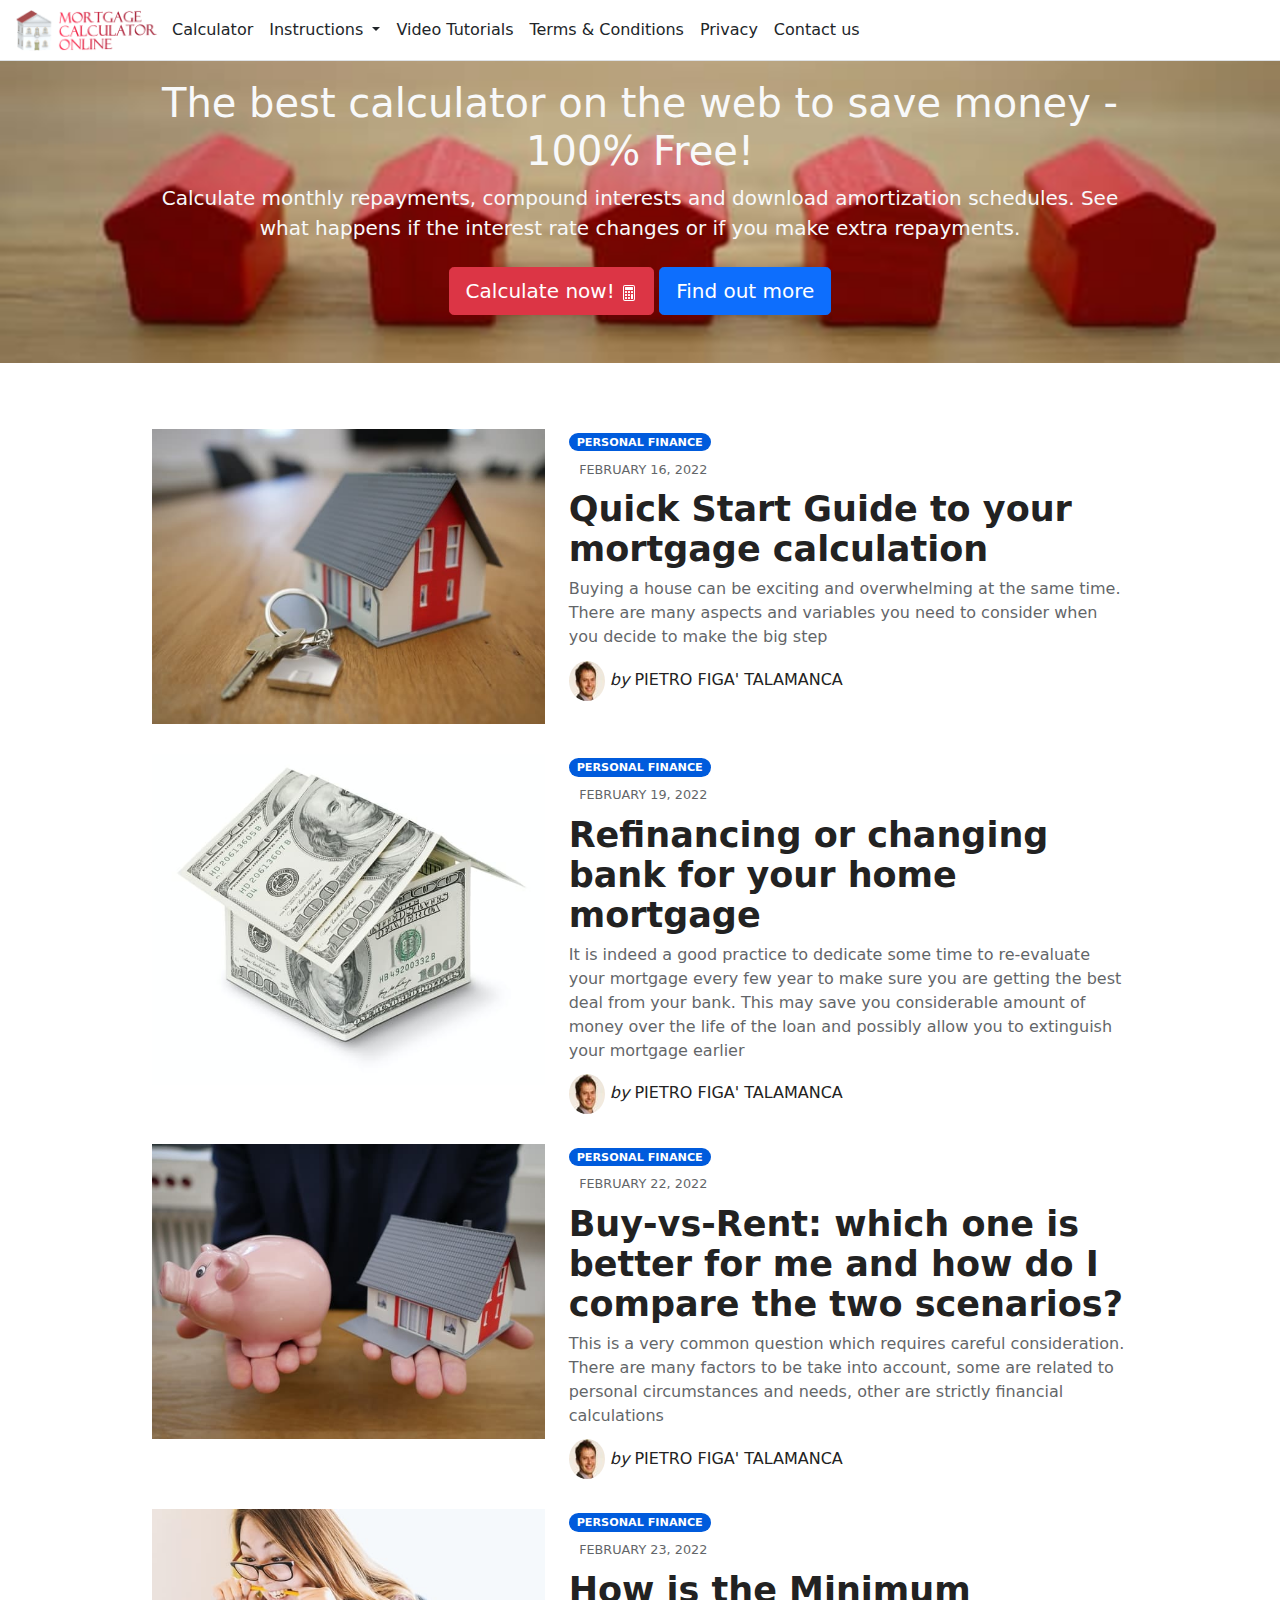
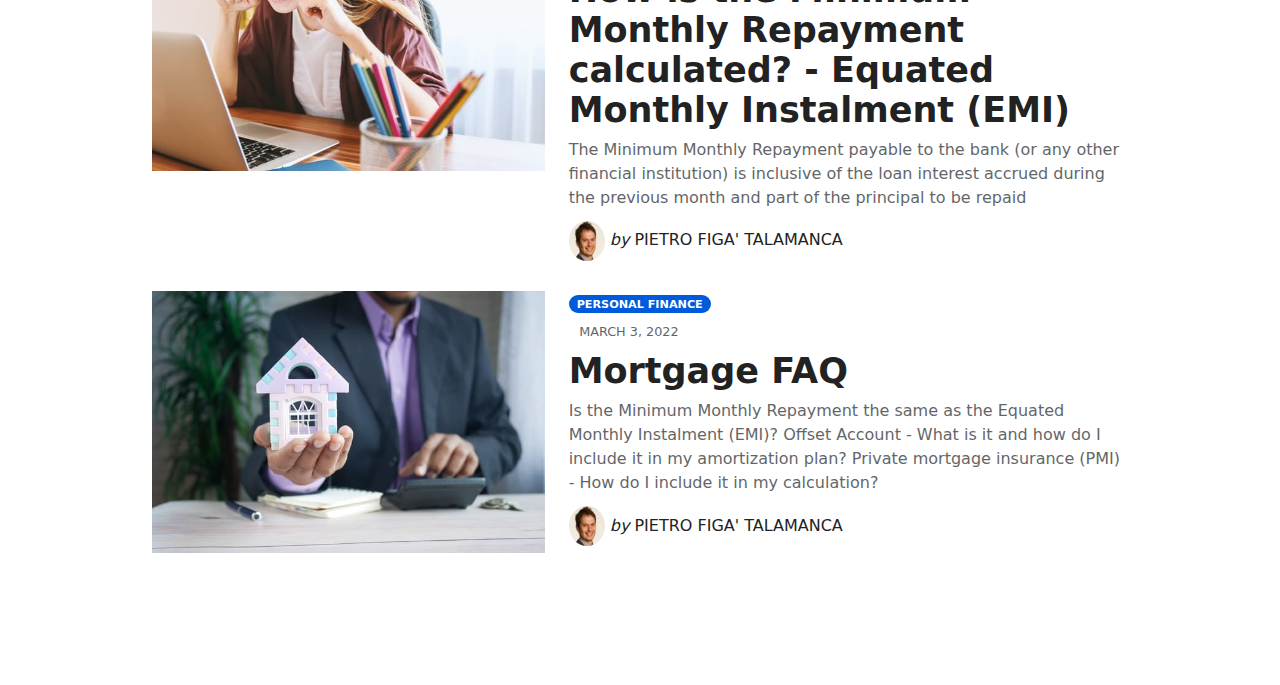
<file: index.html>
<!DOCTYPE html>
<html lang="en">


<head>
    <link rel="canonical" href="https://www.mortgage-calculator-online.com/" />

    <script async src="https://pagead2.googlesyndication.com/pagead/js/adsbygoogle.js?client=ca-pub-4188197119245665"
     crossorigin="anonymous"></script>
    
    <meta charset="utf-8" />
    <meta name="viewport" content="width=device-width, initial-scale=1.0" />
    <title>Mortgage Calculator &#x2013; FREE! </title>



<meta name="description" content="Calculate your mortgage monthly repayments, see what happens if the interests change. Easy to use, no sign up needed.">
    <meta name="keywords" content="mortgage calculator, morgage calculator, mortgage caculater, morgage caculater, mortgage calculator monthly payment, mortgage calculator with extra payments, mortgage calculator app, mortgage calculator canada, mortgage calculator uk, morgage calculator formula, morgage caculater formula, mortgage caculater formula, morgage calculator canada, mortgage caculater canada, morgage calculator uk, morgage caculater canada, mortgage caculater uk, morgage caculater uk" />

    <meta name="google-site-verification" content="1e32amAsIhcjnniWPD1Z1O2ujYNUBiGy9SEZVgwBjfk" />
    <meta name="p:domain_verify" content="61da562d30f2eb0b508a7dcbc0988277" /> <!--Pinterest-->

    <link rel="stylesheet" href="lib/bootstrap/dist/css/bootstrap.min.css" />
    <link rel="stylesheet" href="css/sited6ab.css?v=LKgXnOT71qH8-6R6Qz0LZAA0JWt9eX24TVraSShV5bo" />
        <link rel="icon" href="Assets/Logo_small_tab.png">

</head>
<body>
    <style>
        .LSD_Jumbotron-image {
            background-image: url('Assets/tierra-mallorca-JXI2Ap8dTNc-unsplash.jpg');
            background-size: cover;
            background-position: center center;
        }
    </style>
    <div data-include="topmenu.html"></div>


    <main b-cyro5tijtr role="main" class="" style=" margin-top:55px; ">

        <main role="main">

            <section class="jumbotron LSD_Jumbotron LSD_Jumbotron-image text-center py-4 my-4">
                <div class="container">
                    <h1 class="jumbotron-heading text-light">The best calculator on the web to save money - 100% Free!</h1>
                    <p class="lead text-light">Calculate monthly repayments, compound interests and download amortization schedules. See what happens if the interest rate changes or if you make extra repayments.</p>
                    <p>
                        <a href="https://www.app.mortgage-calculator-online.com" class="btn btn-danger btn-lg my-2">
                            Calculate now!
                            <i>
                                <svg xmlns="http://www.w3.org/2000/svg" width="16" height="16" fill="currentColor" class="bi bi-calculator" viewBox="0 0 16 16">
                                    <path d="M12 1a1 1 0 0 1 1 1v12a1 1 0 0 1-1 1H4a1 1 0 0 1-1-1V2a1 1 0 0 1 1-1h8zM4 0a2 2 0 0 0-2 2v12a2 2 0 0 0 2 2h8a2 2 0 0 0 2-2V2a2 2 0 0 0-2-2H4z" />
                                    <path d="M4 2.5a.5.5 0 0 1 .5-.5h7a.5.5 0 0 1 .5.5v2a.5.5 0 0 1-.5.5h-7a.5.5 0 0 1-.5-.5v-2zm0 4a.5.5 0 0 1 .5-.5h1a.5.5 0 0 1 .5.5v1a.5.5 0 0 1-.5.5h-1a.5.5 0 0 1-.5-.5v-1zm0 3a.5.5 0 0 1 .5-.5h1a.5.5 0 0 1 .5.5v1a.5.5 0 0 1-.5.5h-1a.5.5 0 0 1-.5-.5v-1zm0 3a.5.5 0 0 1 .5-.5h1a.5.5 0 0 1 .5.5v1a.5.5 0 0 1-.5.5h-1a.5.5 0 0 1-.5-.5v-1zm3-6a.5.5 0 0 1 .5-.5h1a.5.5 0 0 1 .5.5v1a.5.5 0 0 1-.5.5h-1a.5.5 0 0 1-.5-.5v-1zm0 3a.5.5 0 0 1 .5-.5h1a.5.5 0 0 1 .5.5v1a.5.5 0 0 1-.5.5h-1a.5.5 0 0 1-.5-.5v-1zm0 3a.5.5 0 0 1 .5-.5h1a.5.5 0 0 1 .5.5v1a.5.5 0 0 1-.5.5h-1a.5.5 0 0 1-.5-.5v-1zm3-6a.5.5 0 0 1 .5-.5h1a.5.5 0 0 1 .5.5v1a.5.5 0 0 1-.5.5h-1a.5.5 0 0 1-.5-.5v-1zm0 3a.5.5 0 0 1 .5-.5h1a.5.5 0 0 1 .5.5v4a.5.5 0 0 1-.5.5h-1a.5.5 0 0 1-.5-.5v-4z" />
                                </svg>
                            </i>
                        </a>
                        <a href="Mortgage-guide.html" class="btn btn-primary btn-lg my-2">Find out more</a>
                    </p>
                </div>
            </section>


            <div class="LSD-Blog-Container container LSD-entry">
                <div class="row" id="infinite-scroll-container">
                    <div class="col-md-12">
                        <article id="1" class style="display: block; margin:0; padding:0; border:0; font: inherit; vertical-align: baseline; box-sizing:border-box; word-break:break-word " itemscope="itemscope" itemtype="http://schema.org/BlogPosting" itemprop="blogPost">
                            <div class="row " style="padding-bottom: 30px; margin-right: -15px; margin-left: -15px;">
                                <div class="col-sm-5"><a class href="Mortgage-guide.html"><img width="420" height="260" src="Assets/tierra-mallorca-rgJ1J8SDEAY-unsplash.jpg" style="width: 100%; height: auto;margin: 0 auto;max-width: 100%;" class="attachment-homepage-list-size size-homepage-list-size wp-post-image" alt /></a></div>
                                <div class="col-sm-7 pt-1">
                                    <div class style="overflow: hidden; margin-bottom: 0.1em;"><div class style="margin-bottom: 5px; padding-right: 5px; display: block; float: left; line-height: 1; vertical-align: top; font-size: .7em; font-weight: 700; text-decoration: none; text-transform: uppercase;"><span style="cursor:inherit; padding: 3px 8px 2px; display: inline-block; height: auto; line-height: 1.2em; border-radius: 10px; color: #fff;  vertical-align: top; text-decoration: none; background-color: #005BDC; color: #ffffff; " rel="category tag">Personal Finance</span></div></div>
                                    <div class style="opacity: .7;vertical-align: baseline; margin-bottom: 0.5em; font-size: .8em;text-transform: uppercase;">
                                        <span class style=" color: inherit; margin: 0 2em 0 0;vertical-align: middle;">
                                            <span class style="top: 2px;color: inherit;padding-right: 0.5em; position: relative; top: 1px; display: inline-block; font-family: Glyphicons Halflings;font-style: normal; line-height: 1;" aria-hidden="true"></span>
                                            <time class datetime="2022-02-16T13:43:56&#x2B;10:00" itemprop="datePublished">February 16, 2022</time>
                                        </span>
                                    </div>
                                    <h1 class="jumbotron-heading" style=" margin: 9px auto 8px;font-weight: 600; line-height: 40px;font-size: 35px;opacity: 1;visibility: visible;transition: opacity 0.24s ease-in-out; word-break: break-word;" itemprop="headline"><a style="color: #222;" href="Mortgage-guide.html">Quick Start Guide to your mortgage calculation</a></h1>
                                    <div class style=" opacity: .7; line-height: 1.5; margin-bottom: 0.7em;">Buying a house can be exciting and overwhelming at the same time. There are many aspects and variables you need to consider when you decide to make the big step</div>
                                    <a class href="https://www.linkedin.com/in/pietrofigatalamanca/">
                                        <span class style="display: inline-block; vertical-align: middle;"><img alt src="Assets/P_Pic.jpg" class style="margin-right: 10px; width: 36px;margin: 0 auto;border-radius: 50%;" height="40" width="40" loading="lazy" /></span>
                                        <span class style="font-style: italic;color: #222;">by</span>
                                        <span class style="text-transform: uppercase;color: #222;">Pietro Figa&#x27; Talamanca</span>
                                    </a>
                                </div>
                            </div>
                        </article>
                    </div>
                </div>

                <div>
                    <div class="col-md-12">
                        <article id="2" class style="display: block; margin:0; padding:0; border:0; font: inherit; vertical-align: baseline; box-sizing:border-box; word-break:break-word " itemscope="itemscope" itemtype="http://schema.org/BlogPosting" itemprop="blogPost">
                            <div class="row " style="padding-bottom: 30px; margin-right: -15px; margin-left: -15px;">
                                <div class="col-sm-5"><a class href="Refinance.html"><img width="420" height="260" src="Assets/kostiantyn-li-1sCXwVoqKAw-unsplash.jpg" style="width: 100%; height: auto;margin: 0 auto;max-width: 100%;" class="attachment-homepage-list-size size-homepage-list-size wp-post-image" alt /></a></div>
                                <div class="col-sm-7 pt-1">
                                    <div class style="overflow: hidden; margin-bottom: 0.1em;"><div class style="margin-bottom: 5px; padding-right: 5px; display: block; float: left; line-height: 1; vertical-align: top; font-size: .7em; font-weight: 700; text-decoration: none; text-transform: uppercase;"><span style="cursor:inherit; padding: 3px 8px 2px; display: inline-block; height: auto; line-height: 1.2em; border-radius: 10px; color: #fff;  vertical-align: top; text-decoration: none; background-color: #005BDC; color: #ffffff; " rel="category tag">Personal Finance</span></div></div>
                                    <div class style="opacity: .7;vertical-align: baseline; margin-bottom: 0.5em; font-size: .8em;text-transform: uppercase;">
                                        <span class style=" color: inherit; margin: 0 2em 0 0;vertical-align: middle;">
                                            <span class style="top: 2px;color: inherit;padding-right: 0.5em; position: relative; top: 1px; display: inline-block; font-family: Glyphicons Halflings;font-style: normal; line-height: 1;" aria-hidden="true"></span>
                                            <time class datetime="2022-02-16T13:43:56&#x2B;10:00" itemprop="datePublished">February 19, 2022</time>
                                        </span>
                                    </div>
                                    <h1 class="jumbotron-heading" style=" margin: 9px auto 8px;font-weight: 600; line-height: 40px;font-size: 35px;opacity: 1;visibility: visible;transition: opacity 0.24s ease-in-out; word-break: break-word;" itemprop="headline"><a style="color: #222;" href="Refinance.html">Refinancing or changing bank for your home mortgage</a></h1>
                                    <div class style=" opacity: .7; line-height: 1.5; margin-bottom: 0.7em;">It is indeed a good practice to dedicate some time to re-evaluate your mortgage every few year to make sure you are getting the best deal from your bank. This may save you considerable amount of money over the life of the loan and possibly allow you to extinguish your mortgage earlier</div>
                                    <a class href="https://www.linkedin.com/in/pietrofigatalamanca/">
                                        <span class style="display: inline-block; vertical-align: middle;"><img alt src="Assets/P_Pic.jpg" class style="margin-right: 10px; width: 36px;margin: 0 auto;border-radius: 50%;" height="40" width="40" loading="lazy" /></span>
                                        <span class style="font-style: italic;color: #222;">by</span>
                                        <span class style="text-transform: uppercase;color: #222;">Pietro Figa&#x27; Talamanca</span>
                                    </a>
                                </div>
                            </div>
                        </article>
                    </div>
                </div>

                <div>
                    <div class="col-md-12">
                        <article id="3" class style="display: block; margin:0; padding:0; border:0; font: inherit; vertical-align: baseline; box-sizing:border-box; word-break:break-word " itemscope="itemscope" itemtype="http://schema.org/BlogPosting" itemprop="blogPost">
                            <div class="row " style="padding-bottom: 30px; margin-right: -15px; margin-left: -15px;">
                                <div class="col-sm-5"><a class href="Buy-vs-rent.html"><img width="420" height="260" src="Assets/tierra-mallorca-bXmuxaT6PjY-unsplash.jpg" style="width: 100%; height: auto;margin: 0 auto;max-width: 100%;" class="attachment-homepage-list-size size-homepage-list-size wp-post-image" alt /></a></div>
                                <div class="col-sm-7 pt-1">
                                    <div class style="overflow: hidden; margin-bottom: 0.1em;"><div class style="margin-bottom: 5px; padding-right: 5px; display: block; float: left; line-height: 1; vertical-align: top; font-size: .7em; font-weight: 700; text-decoration: none; text-transform: uppercase;"><span style="cursor:inherit; padding: 3px 8px 2px; display: inline-block; height: auto; line-height: 1.2em; border-radius: 10px; color: #fff;  vertical-align: top; text-decoration: none; background-color: #005BDC; color: #ffffff; " rel="category tag">Personal Finance</span></div></div>
                                    <div class style="opacity: .7;vertical-align: baseline; margin-bottom: 0.5em; font-size: .8em;text-transform: uppercase;">
                                        <span class style=" color: inherit; margin: 0 2em 0 0;vertical-align: middle;">
                                            <span class style="top: 2px;color: inherit;padding-right: 0.5em; position: relative; top: 1px; display: inline-block; font-family: Glyphicons Halflings;font-style: normal; line-height: 1;" aria-hidden="true"></span>
                                            <time class datetime="2022-02-16T13:43:56&#x2B;10:00" itemprop="datePublished">February 22, 2022</time>
                                        </span>
                                    </div>
                                    <h1 class="jumbotron-heading" style=" margin: 9px auto 8px;font-weight: 600; line-height: 40px;font-size: 35px;opacity: 1;visibility: visible;transition: opacity 0.24s ease-in-out; word-break: break-word;" itemprop="headline"><a style="color: #222;" href="Buy-vs-rent.html">Buy-vs-Rent: which one is better for me and how do I compare the two scenarios? </a></h1>
                                    <div class style=" opacity: .7; line-height: 1.5; margin-bottom: 0.7em;">This is a very common question which requires careful consideration. There are many factors to be take into account, some are related to personal circumstances and needs, other are strictly financial calculations</div>
                                    <a class href="https://www.linkedin.com/in/pietrofigatalamanca/">
                                        <span class style="display: inline-block; vertical-align: middle;"><img alt src="Assets/P_Pic.jpg" class style="margin-right: 10px; width: 36px;margin: 0 auto;border-radius: 50%;" height="40" width="40" loading="lazy" /></span>
                                        <span class style="font-style: italic;color: #222;">by</span>
                                        <span class style="text-transform: uppercase;color: #222;">Pietro Figa&#x27; Talamanca</span>
                                    </a>
                                </div>
                            </div>
                        </article>
                    </div>
                </div>

                <div>
                    <div class="col-md-12">
                        <article id="4" class style="display: block; margin:0; padding:0; border:0; font: inherit; vertical-align: baseline; box-sizing:border-box; word-break:break-word " itemscope="itemscope" itemtype="http://schema.org/BlogPosting" itemprop="blogPost">
                            <div class="row " style="padding-bottom: 30px; margin-right: -15px; margin-left: -15px;">
                                <div class="col-sm-5"><a class href="Equated-monthly-instalment.html"><img width="420" height="260" src="Assets/jeshoots-com-2vD8lIhdnw-unsplash.jpg" style="width: 100%; height: auto;margin: 0 auto;max-width: 100%;" class="attachment-homepage-list-size size-homepage-list-size wp-post-image" alt /></a></div>
                                <div class="col-sm-7 pt-1">
                                    <div class style="overflow: hidden; margin-bottom: 0.1em;"><div class style="margin-bottom: 5px; padding-right: 5px; display: block; float: left; line-height: 1; vertical-align: top; font-size: .7em; font-weight: 700; text-decoration: none; text-transform: uppercase;"><span style="cursor:inherit; padding: 3px 8px 2px; display: inline-block; height: auto; line-height: 1.2em; border-radius: 10px; color: #fff;  vertical-align: top; text-decoration: none; background-color: #005BDC; color: #ffffff; " rel="category tag">Personal Finance</span></div></div>
                                    <div class style="opacity: .7;vertical-align: baseline; margin-bottom: 0.5em; font-size: .8em;text-transform: uppercase;">
                                        <span class style=" color: inherit; margin: 0 2em 0 0;vertical-align: middle;">
                                            <span class style="top: 2px;color: inherit;padding-right: 0.5em; position: relative; top: 1px; display: inline-block; font-family: Glyphicons Halflings;font-style: normal; line-height: 1;" aria-hidden="true"></span>
                                            <time class datetime="2022-02-16T13:43:56&#x2B;10:00" itemprop="datePublished">February 23, 2022</time>
                                        </span>
                                    </div>
                                    <h1 class="jumbotron-heading" style=" margin: 9px auto 8px;font-weight: 600; line-height: 40px;font-size: 35px;opacity: 1;visibility: visible;transition: opacity 0.24s ease-in-out; word-break: break-word;" itemprop="headline"><a style="color: #222;" href="Equated-monthly-instalment.html">How is the Minimum Monthly Repayment calculated? - Equated Monthly Instalment (EMI)</a></h1>
                                    <div class style=" opacity: .7; line-height: 1.5; margin-bottom: 0.7em;">The Minimum Monthly Repayment payable to the bank (or any other financial institution) is inclusive of the loan interest accrued during the previous month and part of the principal to be repaid</div>
                                    <a class href="https://www.linkedin.com/in/pietrofigatalamanca/">
                                        <span class style="display: inline-block; vertical-align: middle;"><img alt src="Assets/P_Pic.jpg" class style="margin-right: 10px; width: 36px;margin: 0 auto;border-radius: 50%;" height="40" width="40" loading="lazy" /></span>
                                        <span class style="font-style: italic;color: #222;">by</span>
                                        <span class style="text-transform: uppercase;color: #222;">Pietro Figa&#x27; Talamanca</span>
                                    </a>
                                </div>
                            </div>
                        </article>
                    </div>
                </div>

                <div>
                    <div class="col-md-12">
                        <article id="5" class style="display: block; margin:0; padding:0; border:0; font: inherit; vertical-align: baseline; box-sizing:border-box; word-break:break-word " itemscope="itemscope" itemtype="http://schema.org/BlogPosting" itemprop="blogPost">
                            <div class="row " style="padding-bottom: 30px; margin-right: -15px; margin-left: -15px;">
                                <div class="col-sm-5"><a class href="Mortgage-faq.html"><img width="420" height="260" src="Assets/towfiqu-barbhuiya-05XcCfTOzN4-unsplash.jpg" style="width: 100%; height: auto;margin: 0 auto;max-width: 100%;" class="attachment-homepage-list-size size-homepage-list-size wp-post-image" alt /></a></div>
                                <div class="col-sm-7 pt-1">
                                    <div class style="overflow: hidden; margin-bottom: 0.1em;"><div class style="margin-bottom: 5px; padding-right: 5px; display: block; float: left; line-height: 1; vertical-align: top; font-size: .7em; font-weight: 700; text-decoration: none; text-transform: uppercase;"><span style="cursor:inherit; padding: 3px 8px 2px; display: inline-block; height: auto; line-height: 1.2em; border-radius: 10px; color: #fff;  vertical-align: top; text-decoration: none; background-color: #005BDC; color: #ffffff; " rel="category tag">Personal Finance</span></div></div>
                                    <div class style="opacity: .7;vertical-align: baseline; margin-bottom: 0.5em; font-size: .8em;text-transform: uppercase;">
                                        <span class style=" color: inherit; margin: 0 2em 0 0;vertical-align: middle;">
                                            <span class style="top: 2px;color: inherit;padding-right: 0.5em; position: relative; top: 1px; display: inline-block; font-family: Glyphicons Halflings;font-style: normal; line-height: 1;" aria-hidden="true"></span>
                                            <time class datetime="2022-02-16T13:43:56&#x2B;10:00" itemprop="datePublished">March 3, 2022</time>
                                        </span>
                                    </div>
                                    <h1 class="jumbotron-heading" style=" margin: 9px auto 8px;font-weight: 600; line-height: 40px;font-size: 35px;opacity: 1;visibility: visible;transition: opacity 0.24s ease-in-out; word-break: break-word;" itemprop="headline"><a style="color: #222;" href="Mortgage-faq.html">Mortgage FAQ</a></h1>
                                    <div class style=" opacity: .7; line-height: 1.5; margin-bottom: 0.7em;">Is the Minimum Monthly Repayment the same as the Equated Monthly Instalment (EMI)? Offset Account - What is it and how do I include it in my amortization plan? Private mortgage insurance (PMI) - How do I include it in my calculation?</div>
                                    <a class href="https://www.linkedin.com/in/pietrofigatalamanca/">
                                        <span class style="display: inline-block; vertical-align: middle;"><img alt src="Assets/P_Pic.jpg" class style="margin-right: 10px; width: 36px;margin: 0 auto;border-radius: 50%;" height="40" width="40" loading="lazy" /></span>
                                        <span class style="font-style: italic;color: #222;">by</span>
                                        <span class style="text-transform: uppercase;color: #222;">Pietro Figa&#x27; Talamanca</span>
                                    </a>
                                </div>
                            </div>
                        </article>
                    </div>
                </div>
            </div>
        </main>



    </main>



    <script src="lib/jquery/dist/jquery.min.js"></script>
    <script src="lib/bootstrap/dist/js/bootstrap.bundle.min.js"></script>
    <script src="js/include-menu.js"></script>


</body>

</html>
<base  />
</file>
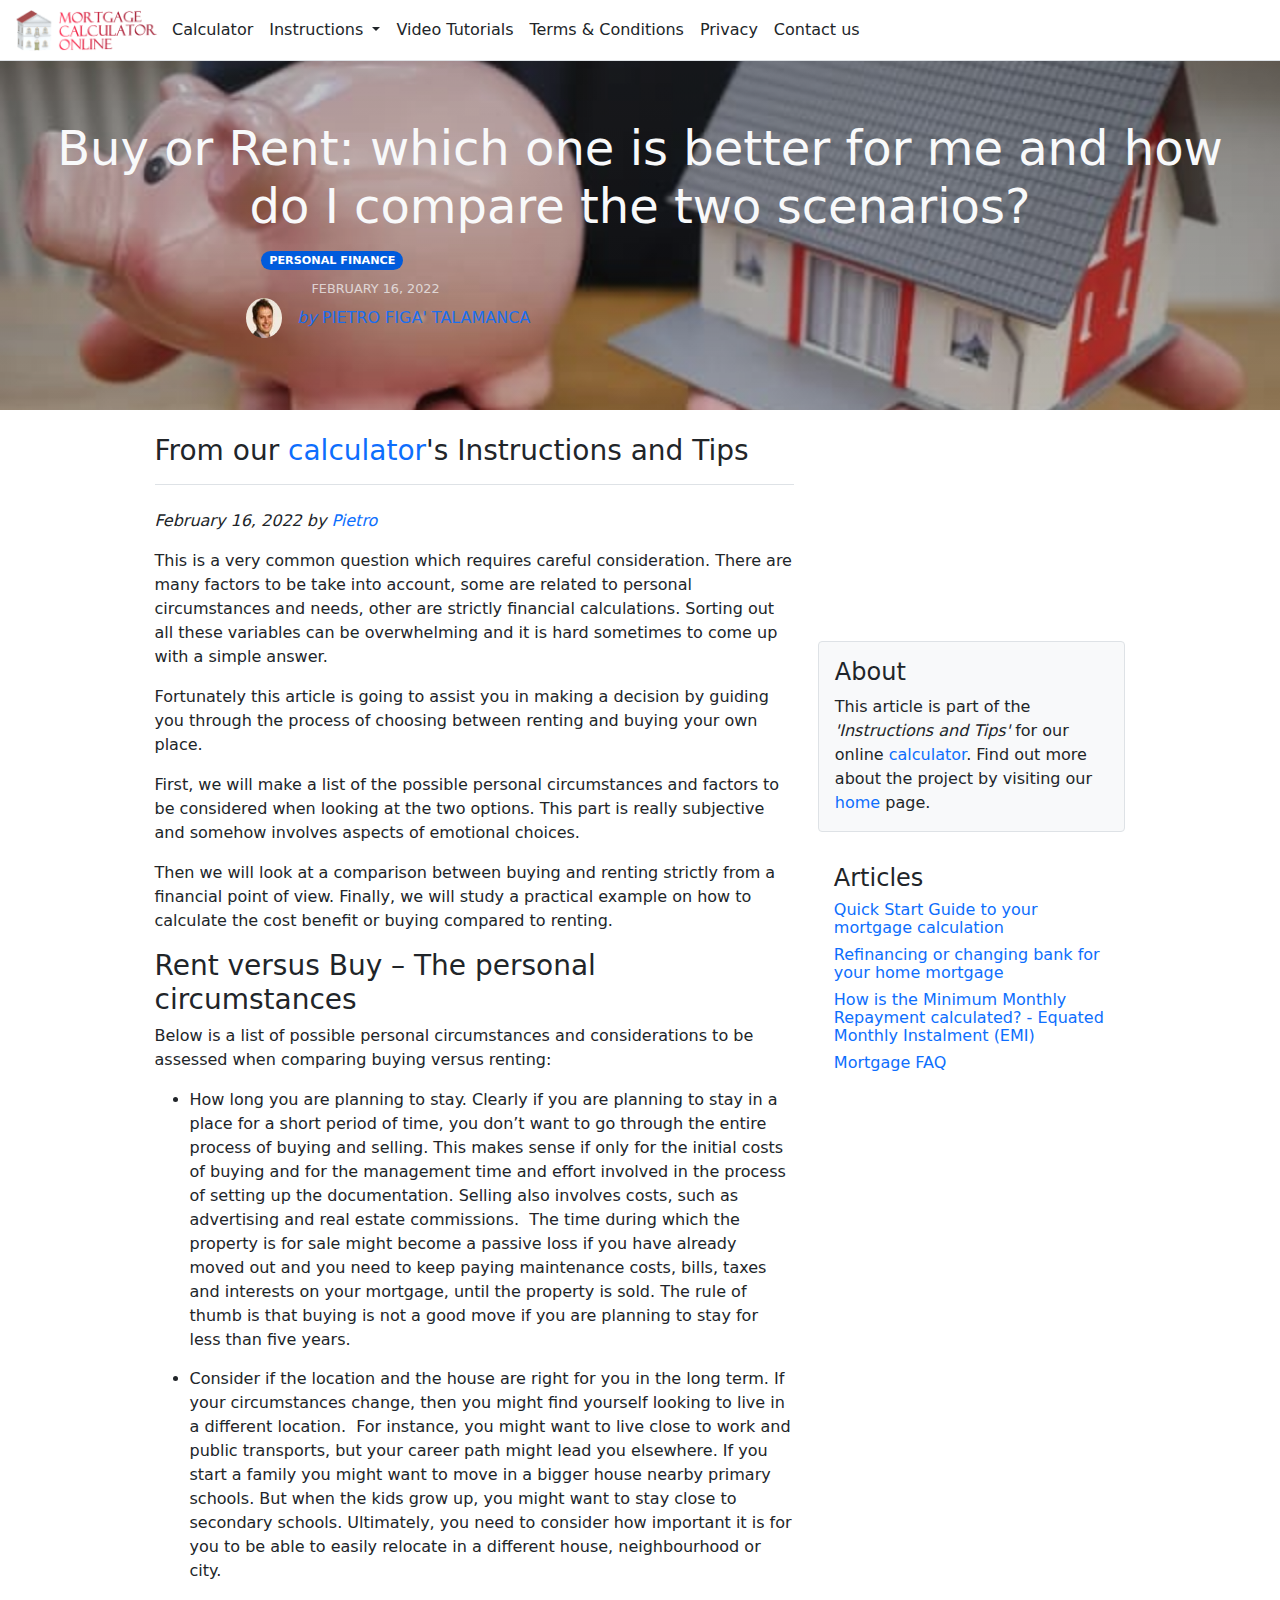
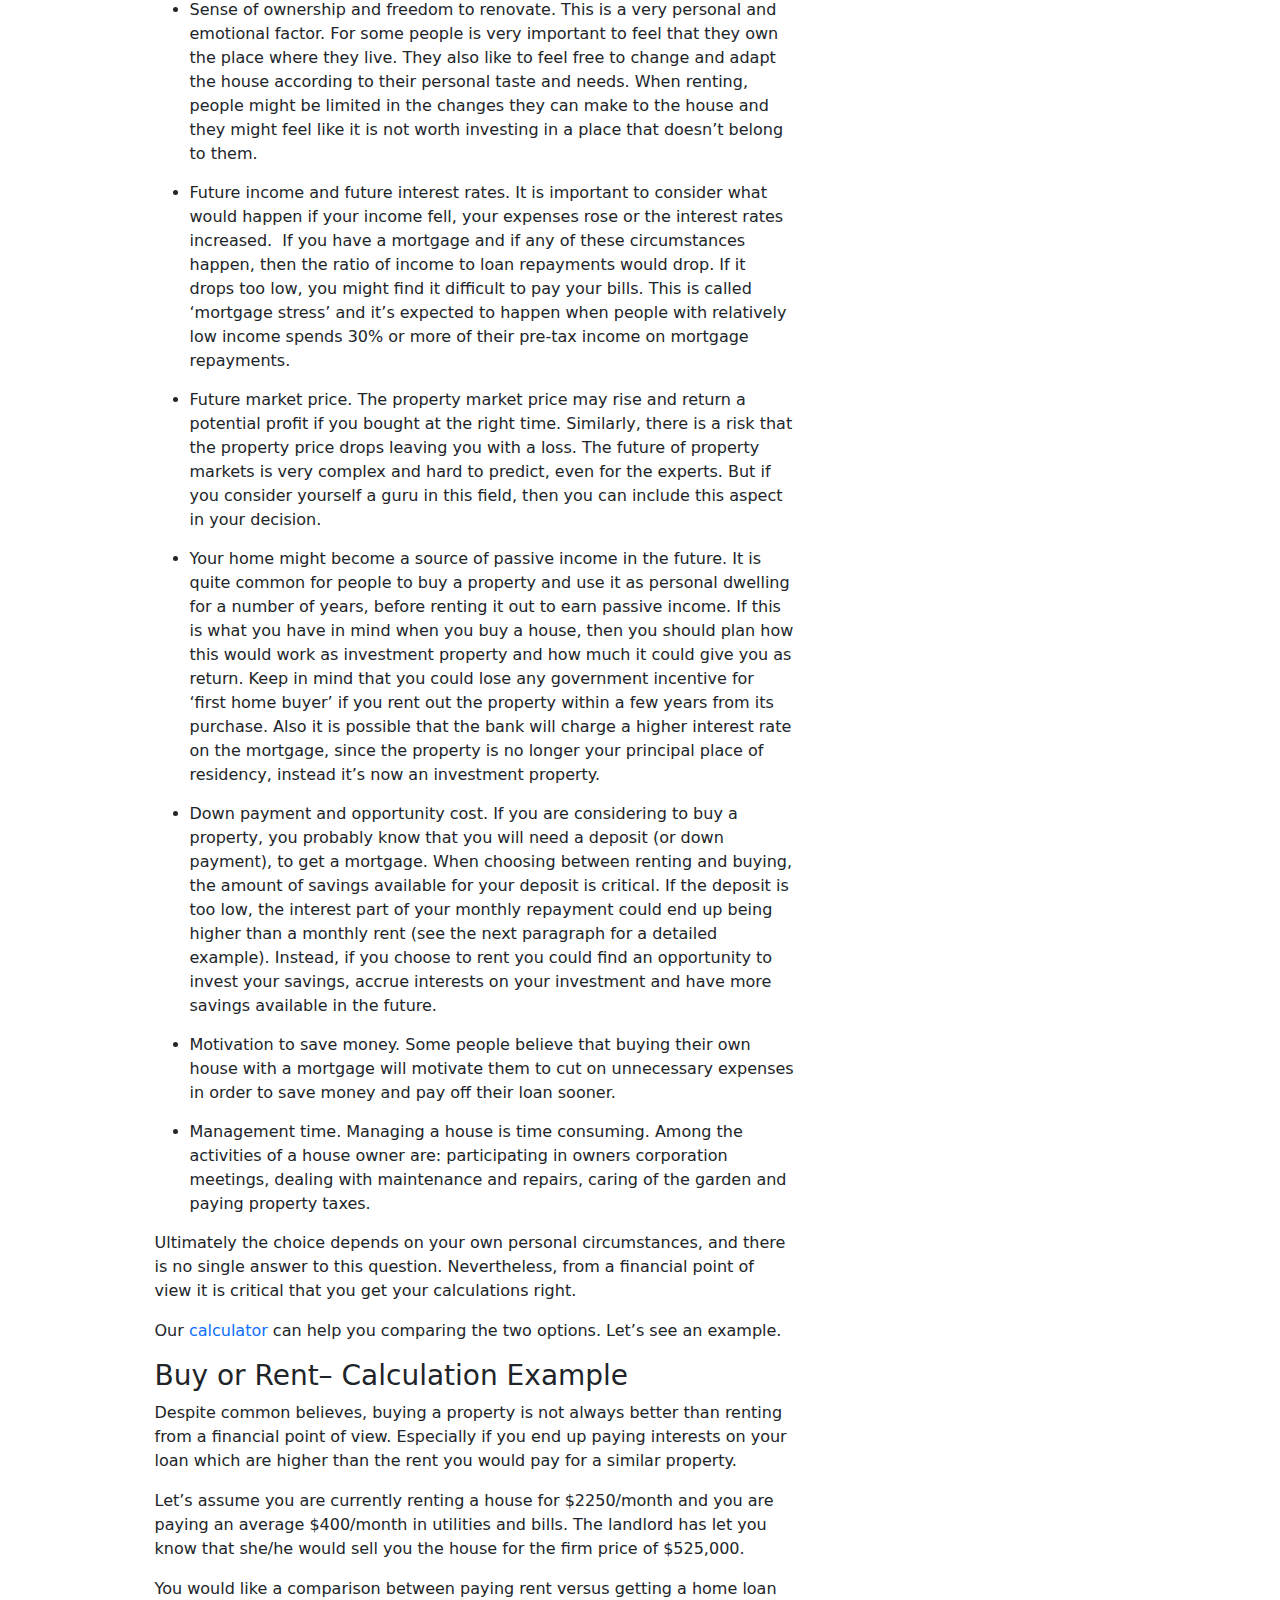
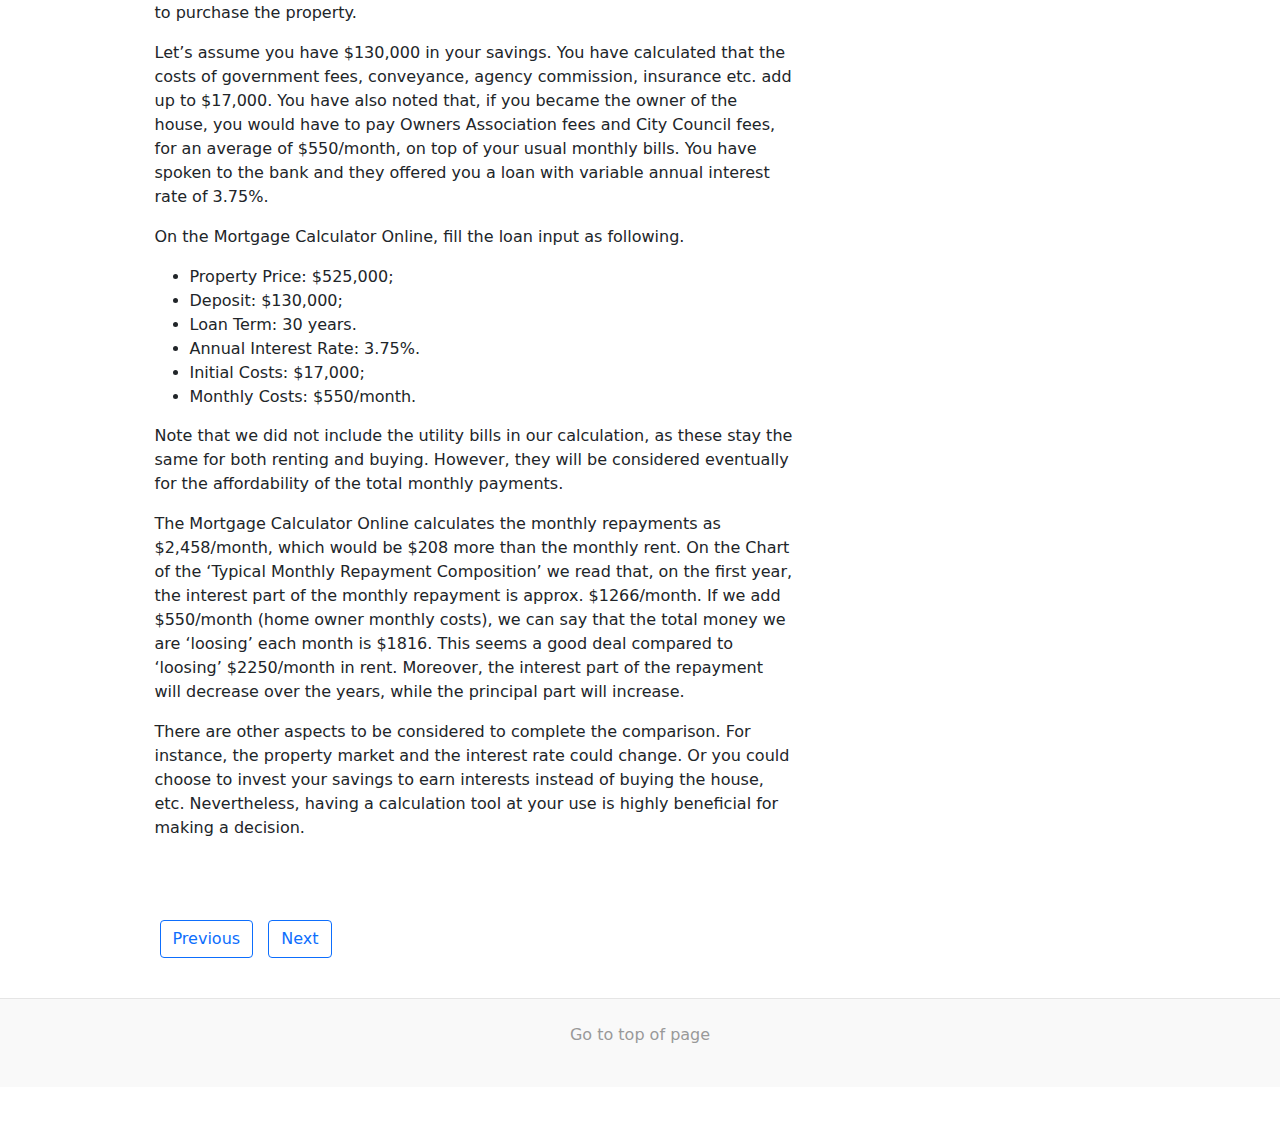
<file: Buy-vs-rent.html>
<!DOCTYPE html>
<html lang="en">

<head>
    <script async src="https://pagead2.googlesyndication.com/pagead/js/adsbygoogle.js?client=ca-pub-4188197119245665" crossorigin="anonymous"></script>
    <meta charset="utf-8" />
    <meta name="viewport" content="width=device-width, initial-scale=1.0" />
    <title>Buy vs Rent - Which is Better for You?</title>

    <meta name="description" content="Compare buying a home vs renting. Use our tool to see which option is better for your financial situation.">

    <meta name="keywords" content="by or rent, buying or renting, calculation" />

    <meta name="google-site-verification" content="1e32amAsIhcjnniWPD1Z1O2ujYNUBiGy9SEZVgwBjfk" />
    <meta name="p:domain_verify" content="61da562d30f2eb0b508a7dcbc0988277" /> <!--Pinterest-->

    <link rel="stylesheet" href="lib/bootstrap/dist/css/bootstrap.min.css" />
    <link rel="stylesheet" href="css/sited6ab.css?v=LKgXnOT71qH8-6R6Qz0LZAA0JWt9eX24TVraSShV5bo" />
    <link rel="icon" href="Assets/Logo_small_tab.png">

    <style>
        .LSD_Jumbotron-image {
            background: linear-gradient( rgba(50, 50, 50, 0.3), rgba(50, 50, 50, 0.1) ), url('Assets/tierra-mallorca-bXmuxaT6PjY-unsplash.jpg');
            background-size: cover;
            background-position: center center;
        }
    </style>

</head>

<body>
    <div data-include="topmenu.html"></div>

    <main b-cyro5tijtr role="main" class="mt-5">
        <article class="category-personal-finance">
            <div class="p-4 mb-4 LSD_Jumbotron-image text-center" role="banner" id="Top">
                <div class="container-fluid py-5">
                    <h1 class="display-5 fw-normal text-light" itemprop="headline">Buy or Rent: which one is better for me and how do I compare the two scenarios?</h1>

                    <div class="col-sm-7 pt-1">
                        <div class="mb-2">
                            <span class="category-badge">Personal Finance</span>
                        </div>
                        <div class="date-info">
                            <span>
                                <time datetime="2022-02-16T13:43:56+10:00" itemprop="datePublished">February 16, 2022</time>
                            </span>
                        </div>
                        <a class="author-info" href="https://www.linkedin.com/in/pietrofigatalamanca">
                            <img alt="Author" src="Assets/P_Pic.jpg" class="author-img" height="40" width="40" loading="lazy">
                            <span class="author-text">by</span>
                            <span class="author-name">Pietro Figa' Talamanca</span>
                        </a>
                    </div>

                </div>
            </div>

            <div role="main" class="container">
                <div class="row">
                    <div class="col-md-8 blog-main">
                        <div class="blog-post">
                            <h3 class="pb-3 mb-4 font-italic border-bottom">
                                From our <a href="https://www.app.mortgage-calculator-online.com">calculator</a>'s Instructions and Tips
                            </h3>

                            <p class="blog-post-meta"><em>February 16, 2022 by <a href="https://www.linkedin.com/in/pietrofigatalamanca">Pietro</a></em></p>
                            <!--Start Article-->
                            <p>This is a very common question which requires careful consideration. There are many factors to be take into account, some are related to personal circumstances and needs, other are strictly financial calculations. Sorting out all these variables can be overwhelming and it is hard sometimes to come up with a simple answer.&nbsp;</p>
                            <p>Fortunately this article is going to assist you in making a decision by guiding you through the process of choosing between renting and buying your own place.</p>
                            <p>First, we will make a list of the possible personal circumstances and factors to be considered when looking at the two options. This part is really subjective and somehow involves aspects of emotional choices.</p>
                            <p>Then we will look at a comparison between buying and renting strictly from a financial point of view. Finally, we will study a practical example on how to calculate the cost benefit or buying compared to renting.</p>

                            <h3 id="personal-circumstances">Rent versus Buy – The personal circumstances</h3>
                            <p>Below is a list of possible personal circumstances and considerations to be assessed when comparing buying versus renting:</p>
                            <ul style="list-style-type: disc;">
                                <li style="cursor:inherit; margin-bottom:15px">How long you are planning to stay. Clearly if you are planning to stay in a place for a short period of time, you don&rsquo;t want to go through the entire process of buying and selling. This makes sense if only for the initial costs of buying and for the management time and effort involved in the process of setting up the documentation. Selling also involves costs, such as advertising and real estate commissions. &nbsp;The time during which the property is for sale might become a passive loss if you have already moved out and you need to keep paying maintenance costs, bills, taxes and interests on your mortgage, until the property is sold. The rule of thumb is that buying is not a good move if you are planning to stay for less than five years.</li>
                                <li style="cursor:inherit; margin-bottom:15px">Consider if the location and the house are right for you in the long term. If your circumstances change, then you might find yourself looking to live in a different location. &nbsp;For instance, you might want to live close to work and public transports, but your career path might lead you elsewhere. If you start a family you might want to move in a bigger house nearby primary schools. But when the kids grow up, you might want to stay close to secondary schools. Ultimately, you need to consider how important it is for you to be able to easily relocate in a different house, neighbourhood or city.</li>
                                <li style="cursor:inherit; margin-bottom:15px">Sense of ownership and freedom to renovate. This is a very personal and emotional factor. For some people is very important to feel that they own the place where they live. They also like to feel free to change and adapt the house according to their personal taste and needs. When renting, people might be limited in the changes they can make to the house and they might feel like it is not worth investing in a place that doesn&rsquo;t belong to them.</li>
                                <li style="cursor:inherit; margin-bottom:15px">Future income and future interest rates. It is important to consider what would happen if your income fell, your expenses rose or the interest rates increased. &nbsp;If you have a mortgage and if any of these circumstances happen, then the ratio of income to loan repayments would drop. If it drops too low, you might find it difficult to pay your bills. This is called &lsquo;mortgage stress&rsquo; and it&rsquo;s expected to happen when people with relatively low income spends 30% or more of their pre-tax income on mortgage repayments.</li>
                                <li style="cursor:inherit; margin-bottom:15px">Future market price. The property market price may rise and return a potential profit if you bought at the right time. Similarly, there is a risk that the property price drops leaving you with a loss. The future of property markets is very complex and hard to predict, even for the experts. But if you consider yourself a guru in this field, then you can include this aspect in your decision.</li>
                                <li style="cursor:inherit; margin-bottom:15px">Your home might become a source of passive income in the future. It is quite common for people to buy a property and use it as personal dwelling for a number of years, before renting it out to earn passive income. If this is what you have in mind when you buy a house, then you should plan how this would work as investment property and how much it could give you as return. Keep in mind that you could lose any government incentive for &lsquo;first home buyer&rsquo; if you rent out the property within a few years from its purchase. Also it is possible that the bank will charge a higher interest rate on the mortgage, since the property is no longer your principal place of residency, instead it&rsquo;s now an investment property.</li>
                                <li style="cursor:inherit;  margin-bottom:15px">Down payment and opportunity cost. If you are considering to buy a property, you probably know that you will need a deposit (or down payment), to get a mortgage. When choosing between renting and buying, the amount of savings available for your deposit is critical. If the deposit is too low, the interest part of your monthly repayment could end up being higher than a monthly rent (see the next paragraph for a detailed example). Instead, if you choose to rent you could find an opportunity to invest your savings, accrue interests on your investment and have more savings available in the future.</li>
                                <li style="cursor:inherit; margin-bottom:15px">Motivation to save money. Some people believe that buying their own house with a mortgage will motivate them to cut on unnecessary expenses in order to save money and pay off their loan sooner.</li>
                                <li style="cursor:inherit; margin-bottom:15px">Management time. Managing a house is time consuming. Among the activities of a house owner are: participating in owners corporation meetings, dealing with maintenance and repairs, caring of the garden and paying property taxes.</li>
                            </ul>
                            <p>Ultimately the choice depends on your own personal circumstances, and there is no single answer to this question. Nevertheless, from a financial point of view it is critical that you get your calculations right.</p>
                            <p>Our <a href="https://www.app.mortgage-calculator-online.com">calculator</a> can help you comparing the two options. Let&rsquo;s see an example.</p>

                            <h3 id="Buy-vs-rent-example">Buy or Rent– Calculation Example</h3>
                            <p>Despite common believes, buying a property is not always better than renting from a financial point of view. Especially if you end up paying interests on your loan which are higher than the rent you would pay for a similar property.</p>
                            <p>Let&rsquo;s assume you are currently renting a house for $2250/month and you are paying an average $400/month in utilities and bills. The landlord has let you know that she/he would sell you the house for the firm price of $525,000.</p>
                            <p>You would like a comparison between paying rent versus getting a home loan to purchase the property.</p>
                            <p>Let&rsquo;s assume you have $130,000 in your savings. You have calculated that the costs of government fees, conveyance, agency commission, insurance etc. add up to $17,000. You have also noted that, if you became the owner of the house, you would have to pay Owners Association fees and City Council fees, for an average of $550/month, on top of your usual monthly bills. You have spoken to the bank and they offered you a loan with variable annual interest rate of 3.75%.</p>
                            <p>On the Mortgage Calculator Online, fill the loan input as following.</p>
                            <ul class="decimal_type" style="list-style-type: disc;">
                                <li style="cursor:inherit">Property Price: $525,000;</li>
                                <li style="cursor:inherit">Deposit: $130,000;</li>
                                <li style="cursor:inherit">Loan Term: 30 years.</li>
                                <li style="cursor:inherit">Annual Interest Rate: 3.75%.</li>
                                <li style="cursor:inherit">Initial Costs: $17,000;</li>
                                <li style="cursor:inherit">Monthly Costs: $550/month.</li>
                            </ul>
                            <p>Note that we did not include the utility bills in our calculation, as these stay the same for both renting and buying. However, they will be considered eventually for the affordability of the total monthly payments.</p>
                            <p>The Mortgage Calculator Online calculates the monthly repayments as $2,458/month, which would be $208 more than the monthly rent. On the Chart of the &lsquo;Typical Monthly Repayment Composition&rsquo; we read that, on the first year, the interest part of the monthly repayment is approx. $1266/month. If we add $550/month (home owner monthly costs), we can say that the total money we are &lsquo;loosing&rsquo; each month is $1816. This seems a good deal compared to &lsquo;loosing&rsquo; $2250/month in rent. Moreover, the interest part of the repayment will decrease over the years, while the principal part will increase.</p>
                            <p>There are other aspects to be considered to complete the comparison. For instance, the property market and the interest rate could change. Or you could choose to invest your savings to earn interests instead of buying the house, etc. Nevertheless, having a calculation tool at your use is highly beneficial for making a decision. &nbsp;</p>
                            <!--End Article-->
                            <p><br></p>
                        </div>

                        <br />
                        <nav class="blog-pagination">
                            <a class="btn btn-outline-primary " href="Refinance.html">Previous</a>
                            <a class="btn btn-outline-primary" href="Equated-monthly-instalment.html">Next</a>
                        </nav>
                        <br />

                    </div><!-- /.blog-main -->

                    <aside class="col-md-4 blog-sidebar">
                        <iframe width="" height="200" src="https://www.youtube.com/embed/videoseries?list=PLuIJyk2VhEM9__zKxwR69lf6wByrwVKXH" title="YouTube video player" frameborder="0" allow="accelerometer; autoplay; clipboard-write; encrypted-media; gyroscope; picture-in-picture" allowfullscreen=""></iframe>

                        <div class="p-3 mb-3 bg-light rounded border">
                            <h4 class="font-italic">About</h4>
                            <p class="mb-0">This article is part of the <em>'Instructions and Tips'</em> for our online<a href="https://www.app.mortgage-calculator-online.com"> calculator</a>. Find out more about the project by visiting our <a href="index.html">home </a>page.</p>
                        </div>

                        <div class="p-3">
                            <h4 class="font-italic">Articles</h4>
                            <ol class="list-unstyled mb-0">
                                <li style="line-height:1.1; margin-bottom:10px;"><a href="Mortgage-guide.html">Quick Start Guide to your mortgage calculation</a></li>
                                <li style="line-height:1.1; margin-bottom:10px;"><a href="Refinance.html">Refinancing or changing bank for your home mortgage</a></li>
                                <li style="line-height:1.1; margin-bottom:10px;"><a href="Equated-monthly-instalment.html">How is the Minimum Monthly Repayment calculated? - Equated Monthly Instalment (EMI)</a></li>
                                <li style="line-height:1.1; margin-bottom:10px;"><a href="Mortgage-faq.html">Mortgage FAQ</a></li>
                            </ol>
                        </div>

                    </aside><!-- /.blog-sidebar -->

                </div><!-- /.row -->

            </div>
        </article>
        <footer class="blog-footer">
            <p>
                <a style="cursor:pointer" onclick="document.getElementById('Top').scrollIntoView({behavior:'smooth',block: 'center'})" title="Go to top of page">Go to top of page</a>
            </p>
        </footer>
    </main>

    <script src="lib/jquery/dist/jquery.min.js"></script>
    <script src="lib/bootstrap/dist/js/bootstrap.bundle.min.js"></script>
    <script src="js/include-menu.js"></script>
</body>

</html>
</file>
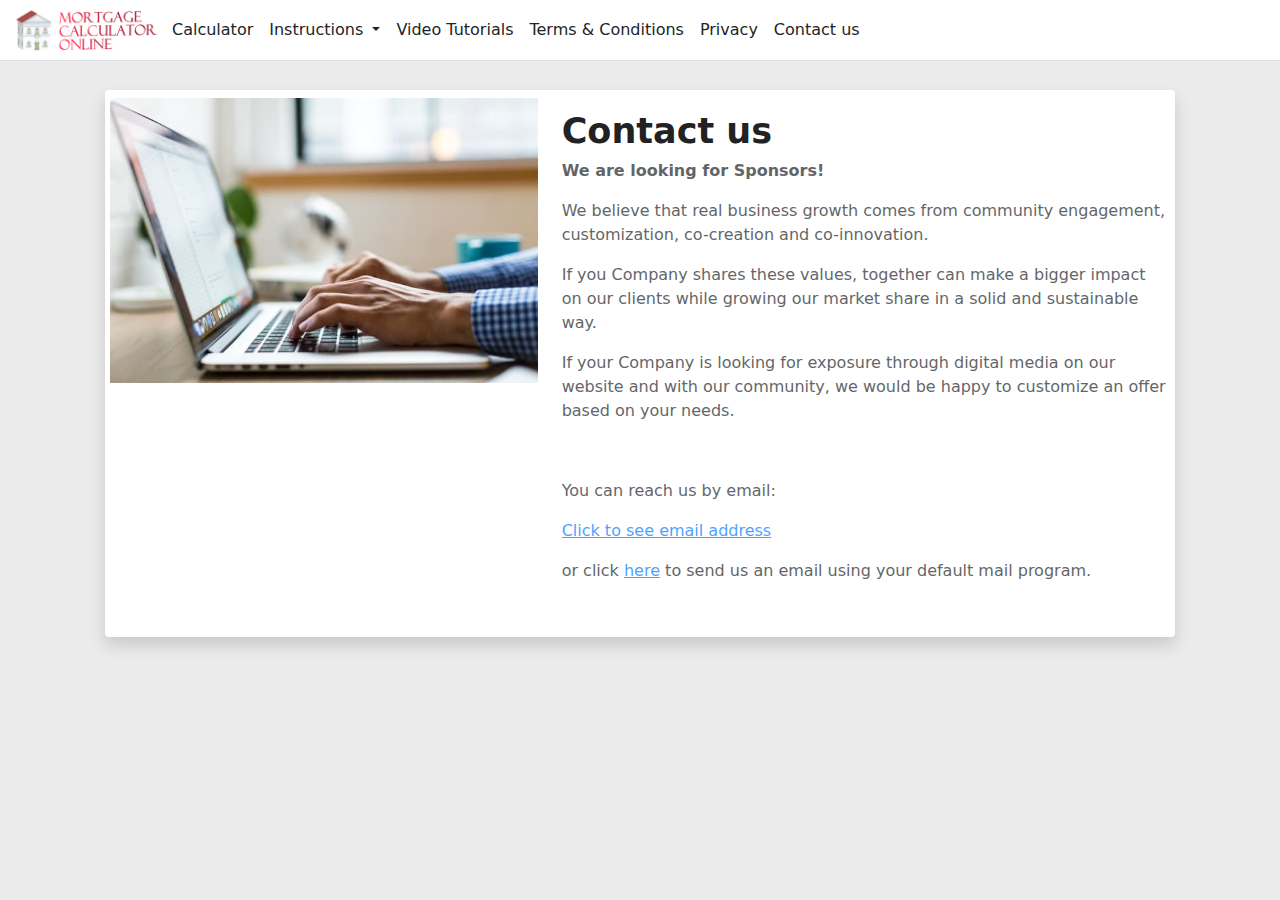
<file: Contacts.html>
<!DOCTYPE html>
<html lang="en">

<head>
    <link rel="canonical" href="https://www.mortgage-calculator-online.com/contacts" />

    <meta charset="utf-8" />
    <meta name="viewport" content="width=device-width, initial-scale=1.0" />
    <title>Contact Us - Mortgage Calculator Online</title>
    <meta name="description" content="Get in touch with us for any questions or support. Contact our team through our contact page.">

    <meta name="keywords" content="Contact mortgage-calculator-online" />

    <meta name="google-site-verification" content="1e32amAsIhcjnniWPD1Z1O2ujYNUBiGy9SEZVgwBjfk" />
    <meta name="p:domain_verify" content="61da562d30f2eb0b508a7dcbc0988277" /> <!--Pinterest-->

    <link rel="stylesheet" href="lib/bootstrap/dist/css/bootstrap.min.css" />
    <link rel="stylesheet" href="css/sited6ab.css?v=LKgXnOT71qH8-6R6Qz0LZAA0JWt9eX24TVraSShV5bo" />
    <link rel="icon" href="Assets/Logo_small_tab.png">
    

</head>
<body>
    <div data-include="topmenu.html"></div>

    <main role="main" class="mt-5" style=" margin-top:55px; ">

        <style type="text/css">
            .e-mail:before {
                content: attr(encrypted-mail)
            }

            body {
                background-color: #ebebeb;
            }

            .clickable {
                color: #007bff; /* Bootstrap link color */
                text-decoration: underline;
                cursor: pointer;
                background: none;
                border: none;
                padding: 0;
                font: inherit;
            }
        </style>


        <script type="text/javascript">
            //email encryption
            //function decode(a) {
            //    return a.replace(/[a-zA-Z]/g, function (c) {
            //        return String.fromCharCode((c <= "Z" ? 90 : 122) >= (c = c.charCodeAt(0) + 13)
            //            ? c : c - 26);
            //    })
            //};
            function decode(s) {
                var n = 0;
                var r = "";
                for (var i = 0; i < s.length; i++) {
                    n = s.charCodeAt(i);
                    if (n >= 8364) {
                        n = 128;
                    }
                    r += String.fromCharCode(n - 1);
                }
                return r;
            }

            function openMailer(element) {
                var y = decode("nbjmup;benjoAmfbotzofshjdeftjho/dpn/bv");
                element.setAttribute("href", y);
                element.setAttribute("onclick", "");
                element.firstChild.nodeValue = y /*"You have clicked this"*/;
            };

            function opensM(element) {
                var y = decode("benjoAmfbotzofshjdeftjho/dpn/bv");
                //element.setAttribute("href", "/Contacts");
                //element.setAttribute("onclick", "");
                element.firstChild.nodeValue = y;

                var myAnchor = document.getElementById("myAnchor");
                //var mySpan = document.createElement("span");
                //mySpan.innerHTML = y;
                //myAnchor.parentNode.replaceChild(mySpan, myAnchor);

                myAnchor.removeAttribute("href");
            }

        </script>


        <div class="col-md-12 container LSD-entry" style="max-width:1100px;">

            <article class="card p-2 shadow" style="display: block; margin:0; padding:0; border:0; font: inherit; vertical-align: baseline; box-sizing:border-box; word-break:break-word " itemscope="itemscope" itemtype="http://schema.org/BlogPosting" itemprop="blogPost">

                <div class="row " style="padding-bottom: 30px; margin-right: -15px; margin-left: -15px;">

                    <div class="col-sm-5">

                        <span class="">
                            <img width="420" height="260" src="Assets/burst-kUqqaRjJuw0-unsplash.jpg" style="width: 100%; height: auto;margin: 0 auto;max-width: 100%;" class="attachment-homepage-list-size size-homepage-list-size wp-post-image" alt="Man typing on the keyboard to contact mortgage-calculator-online.com">
                        </span>
                    </div>
                    <div class="col-sm-7 pt-1">

                        <h1 class="jumbotron-heading" style=" margin: 9px auto 8px;font-weight: 600; line-height: 40px;font-size: 35px;opacity: 1;visibility: visible;transition: opacity 0.24s ease-in-out; word-break: break-word;" itemprop="headline">
                            <span style="color: #222;">Contact us</span>
                        </h1>
                        <div class="" style=" opacity: .7; line-height: 1.5; margin-bottom: 0.7em;">
                            <p><strong>We are looking for Sponsors! </strong>&nbsp;</p>
                            <p>We believe that real business growth comes from community engagement, customization, co-creation and co-innovation. </p>
                            <p>If you Company shares these values, together can make a bigger impact on our clients while growing our market share in a solid and sustainable way.</p>
                            <p>If your Company is looking for exposure through digital media on our website and with our community, we would be happy to customize an offer based on your needs.</p>
                            <p><br></p>
                            <p>You can reach us by email: </p>
                            <!--<p><a id="myAnchor" href="#" onclick='opensM(this);'>Click to see email address</a></p>
    <p>or click <a id="email" href="#" onclick='openMailer(this);'>here</a>&nbsp;to send us an email using your default mail program.</p>-->
                            <p><span id="myAnchor" class="clickable" onclick="opensM(this);">Click to see email address</span></p>
                            <p>or click <span id="email" class="clickable" onclick="openMailer(this);">here</span>&nbsp;to send us an email using your default mail program.</p>

                        </div>

                    </div>
                </div>
            </article>
        </div>

    </main>

    <script src="lib/jquery/dist/jquery.min.js"></script>
    <script src="lib/bootstrap/dist/js/bootstrap.bundle.min.js"></script>
    <script src="js/include-menu.js"></script>
</body>

</html>
<base />
</file>
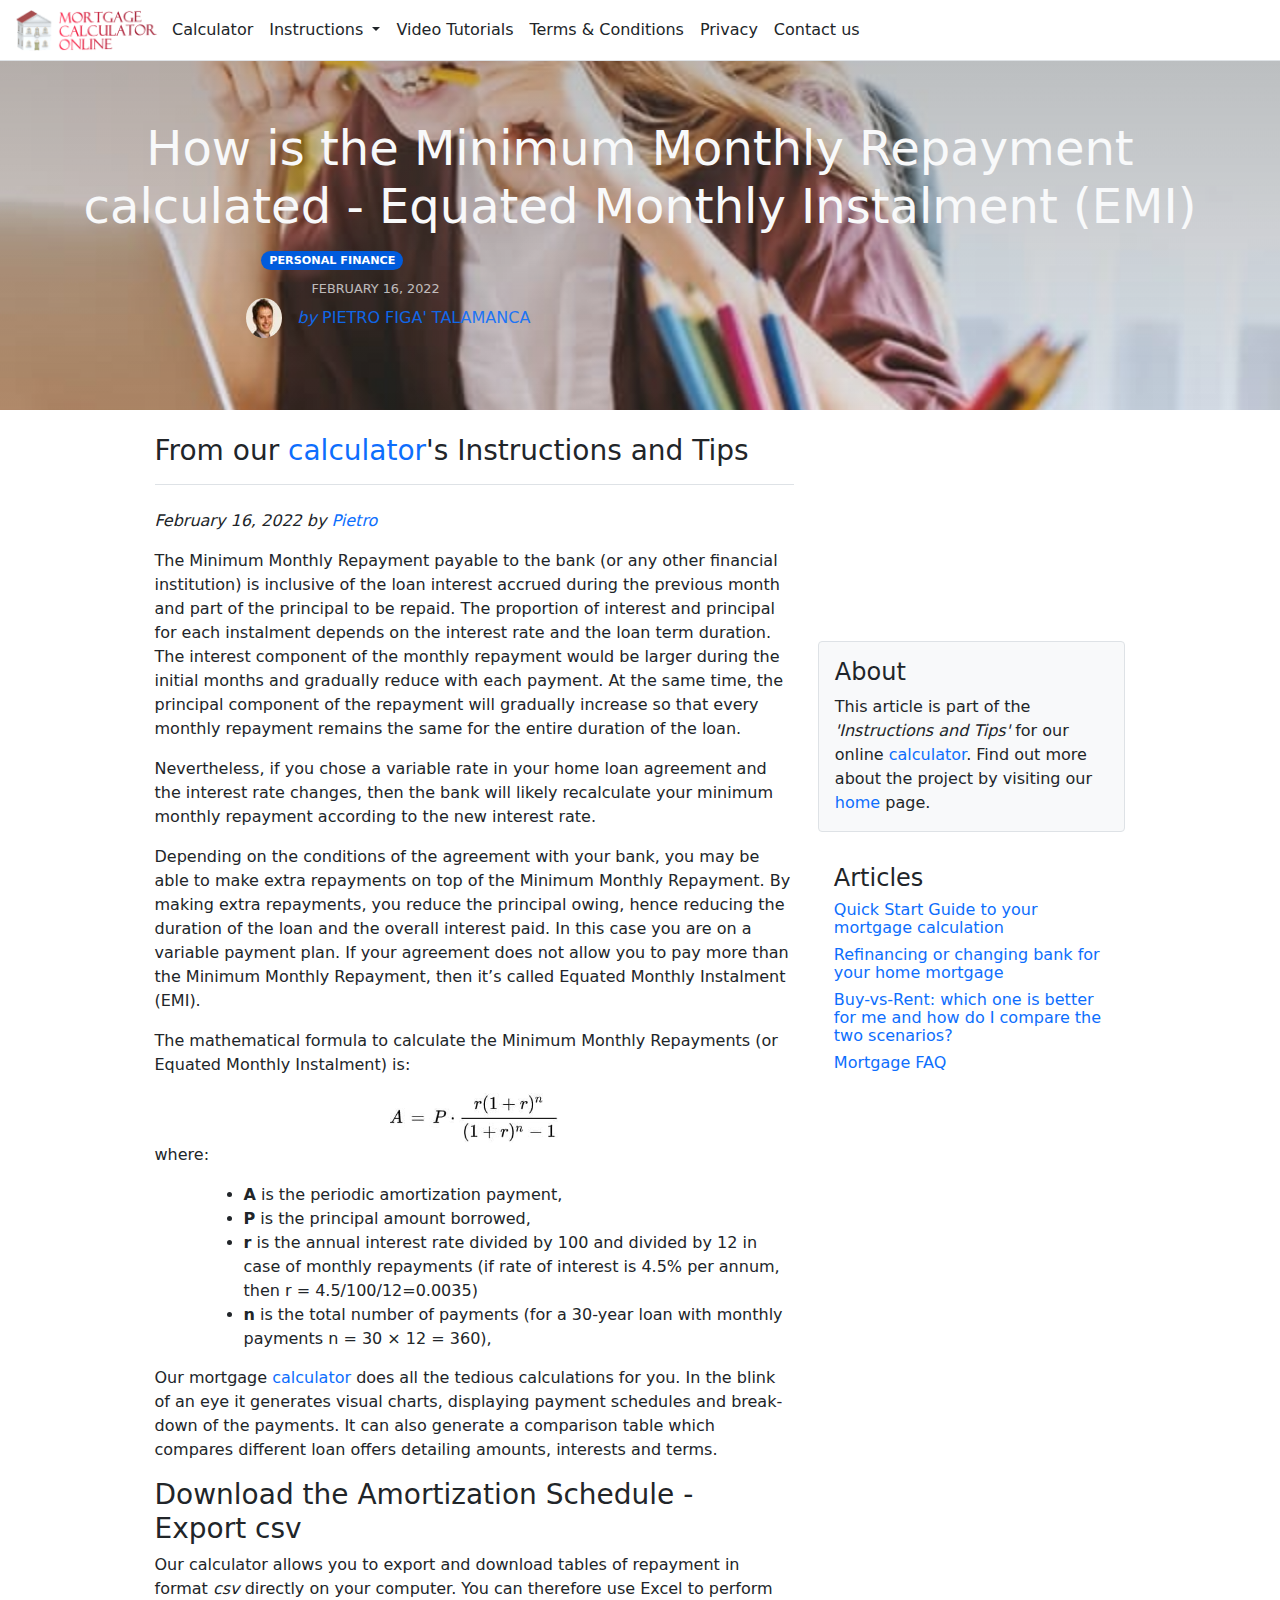
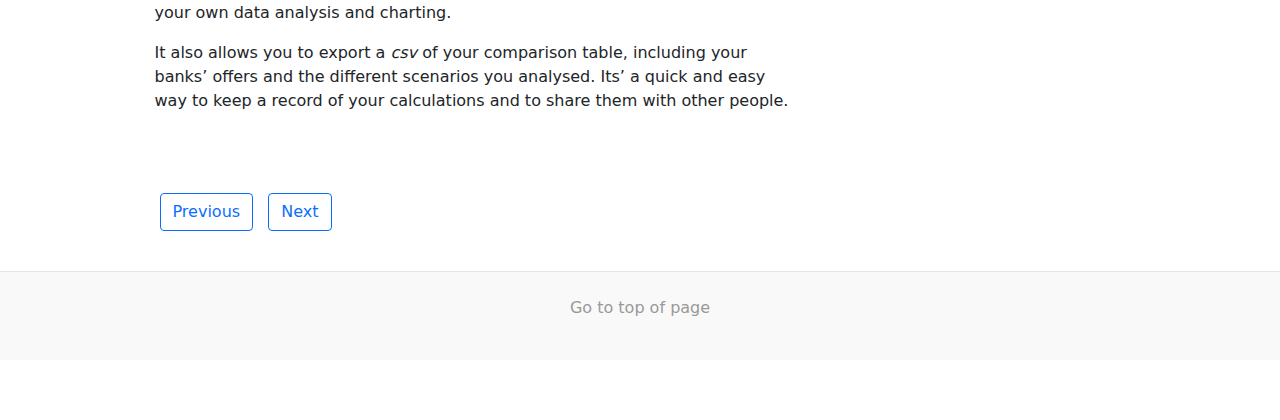
<file: Equated-monthly-instalment.html>
<!DOCTYPE html>
<html lang="en">

<head>
    <script async src="https://pagead2.googlesyndication.com/pagead/js/adsbygoogle.js?client=ca-pub-4188197119245665" crossorigin="anonymous"></script>
    <meta charset="utf-8" />
    <meta name="viewport" content="width=device-width, initial-scale=1.0" />
    <title>Monthly Repayment - Equated Monthly Instalment (EMI)</title>

    <meta name="description" content="Learn about Equated Monthly Instalments (EMI) and how they are calculated. Understand your monthly mortgage repayments.">
    <meta name="keywords" content="amortization, amortization schedule download,amortization schedule download Excel, export amortization schedule, export amortization schedule Excel,  monthly repayment, Equated Monthly Instalment, EMI" />


    <meta name="google-site-verification" content="1e32amAsIhcjnniWPD1Z1O2ujYNUBiGy9SEZVgwBjfk" />
    <meta name="p:domain_verify" content="61da562d30f2eb0b508a7dcbc0988277" /> <!--Pinterest-->

    <link rel="stylesheet" href="lib/bootstrap/dist/css/bootstrap.min.css" />
    <link rel="stylesheet" href="css/sited6ab.css?v=LKgXnOT71qH8-6R6Qz0LZAA0JWt9eX24TVraSShV5bo" />
    <link rel="icon" href="Assets/Logo_small_tab.png">

    <style>
        .LSD_Jumbotron-image {
            background: linear-gradient( rgba(50, 50, 50, 0.3), rgba(50, 50, 50, 0.1) ), url('Assets/jeshoots-com-2vD8lIhdnw-unsplash.jpg');
            background-size: cover;
            background-position: center center;
        }
    </style>

</head>

<body>
    <div data-include="topmenu.html"></div>

    <main b-cyro5tijtr role="main" class="mt-5">
        <article class="category-personal-finance">
            <div class="p-4 mb-4 LSD_Jumbotron-image text-center" role="banner" id="Top">
                <div class="container-fluid py-5">
                    <h1 class="display-5 fw-normal text-light" itemprop="headline">How is the Minimum Monthly Repayment calculated - Equated Monthly Instalment (EMI)</h1>

                    <div class="col-sm-7 pt-1">
                        <div class="mb-2">
                            <span class="category-badge">Personal Finance</span>
                        </div>
                        <div class="date-info">
                            <span>
                                <time datetime="2022-02-16T13:43:56+10:00" itemprop="datePublished">February 16, 2022</time>
                            </span>
                        </div>
                        <a class="author-info" href="https://www.linkedin.com/in/pietrofigatalamanca">
                            <img alt="Author" src="Assets/P_Pic.jpg" class="author-img" height="40" width="40" loading="lazy">
                            <span class="author-text">by</span>
                            <span class="author-name">Pietro Figa' Talamanca</span>
                        </a>
                    </div>

                </div>
            </div>

            <div role="main" class="container">
                <div class="row">
                    <div class="col-md-8 blog-main">
                        <div class="blog-post">
                            <h3 class="pb-3 mb-4 font-italic border-bottom">
                                From our <a href="https://www.app.mortgage-calculator-online.com">calculator</a>'s Instructions and Tips
                            </h3>

                            <p class="blog-post-meta"><em>February 16, 2022 by <a href="https://www.linkedin.com/in/pietrofigatalamanca">Pietro</a></em></p>
                            <!--Start Article-->
                            <p>The Minimum Monthly Repayment payable to the bank (or any other financial institution) is inclusive of the loan interest accrued during the previous month and part of the principal to be repaid. The proportion of interest and principal for each instalment depends on the interest rate and the loan term duration. The interest component of the monthly repayment would be larger during the initial months and gradually reduce with each payment. At the same time, the principal component of the repayment will gradually increase so that every monthly repayment remains the same for the entire duration of the loan.</p>
                            <p>Nevertheless, if you chose a variable rate in your home loan agreement and the interest rate changes, then the bank will likely recalculate your minimum monthly repayment according to the new interest rate.</p>
                            <p>Depending on the conditions of the agreement with your bank, you may be able to make extra repayments on top of the Minimum Monthly Repayment. By making extra repayments, you reduce the principal owing, hence reducing the duration of the loan and the overall interest paid. In this case you are on a variable payment plan. If your agreement does not allow you to pay more than the Minimum Monthly Repayment, then it&rsquo;s called Equated Monthly Instalment (EMI).</p>
                            <p>The mathematical formula to calculate the Minimum Monthly Repayments (or Equated Monthly Instalment) is:</p>
                            <img style="display: block; margin-left: auto; margin-right: auto;" src="Assets/EMI_formula.jpg" height="50" alt="A=P*r(1+r)^n/((1+r)^n-1)" />
                            <p>where:</p>
                            <ul>
                                <li style="cursor:text; margin-left:54px"><strong>A</strong> is the periodic amortization payment,</li>
                                <li style="cursor:text; margin-left:54px"><strong>P</strong> is the principal amount borrowed,</li>
                                <li style="cursor:text; margin-left:54px"><strong>r</strong> is the annual interest rate divided by 100 and divided by 12 in case of monthly repayments (if rate of interest is 4.5% per annum, then r = 4.5/100/12=0.0035)</li>
                                <li style="cursor:text; margin-left:54px"><strong>n</strong> is the total number of payments (for a 30-year loan with monthly payments n = 30 &times; 12 = 360),</li>
                            </ul>
                            <p>Our mortgage <a href="https://www.app.mortgage-calculator-online.com">calculator&nbsp;</a>does all the tedious calculations for you. In the blink of an eye it generates visual charts, displaying payment schedules and break-down of the payments. It can also generate a comparison table which compares different loan offers detailing amounts, interests and terms.</p>
                            <h3 id="download-amortization-schedule">Download the Amortization Schedule - Export csv</h3>
                            <p>Our calculator allows you to export and download tables of repayment in format <em>csv</em> directly on your computer. You can therefore use Excel to perform your own data analysis and charting.</p>
                            <p>It also allows you to export a <em>csv</em> of your comparison table, including your banks&rsquo; offers and the different scenarios you analysed. Its&rsquo; a quick and easy way to keep a record of your calculations and to share them with other people.</p>
                            <!--End Article-->
                            <p><br></p>
                        </div>

                        <br />
                        <nav class="blog-pagination">
                            <a class="btn btn-outline-primary " href="Buy-vs-rent.html">Previous</a>
                            <a class="btn btn-outline-primary" href="Mortgage-faq.html">Next</a>
                        </nav>
                        <br />

                    </div><!-- /.blog-main -->

                    <aside class="col-md-4 blog-sidebar">
                        <iframe width="" height="200" src="https://www.youtube.com/embed/videoseries?list=PLuIJyk2VhEM9__zKxwR69lf6wByrwVKXH" title="YouTube video player" frameborder="0" allow="accelerometer; autoplay; clipboard-write; encrypted-media; gyroscope; picture-in-picture" allowfullscreen=""></iframe>

                        <div class="p-3 mb-3 bg-light rounded border">
                            <h4 class="font-italic">About</h4>
                            <p class="mb-0">This article is part of the <em>'Instructions and Tips'</em> for our online<a href="https://www.app.mortgage-calculator-online.com"> calculator</a>. Find out more about the project by visiting our <a href="index.html">home </a>page.</p>
                        </div>

                        <div class="p-3">
                            <h4 class="font-italic">Articles</h4>
                            <ol class="list-unstyled mb-0">
                                <li style="line-height:1.1; margin-bottom:10px;"><a href="Mortgage-guide.html">Quick Start Guide to your mortgage calculation</a></li>
                                <li style="line-height:1.1; margin-bottom:10px;"><a href="Refinance.html">Refinancing or changing bank for your home mortgage</a></li>
                                <li style="line-height:1.1; margin-bottom:10px;"><a href="Buy-vs-rent.html">Buy-vs-Rent: which one is better for me and how do I compare the two scenarios?</a></li>
                                <li style="line-height:1.1; margin-bottom:10px;"><a href="Mortgage-faq.html">Mortgage FAQ</a></li>
                            </ol>
                        </div>

                    </aside><!-- /.blog-sidebar -->

                </div><!-- /.row -->

            </div>
        </article>
        <footer class="blog-footer">
            <p>
                <a style="cursor:pointer" onclick="document.getElementById('Top').scrollIntoView({behavior:'smooth',block: 'center'})" title="Go to top of page">Go to top of page</a>
            </p>
        </footer>
    </main>

    <script src="lib/jquery/dist/jquery.min.js"></script>
    <script src="lib/bootstrap/dist/js/bootstrap.bundle.min.js"></script>
    <script src="js/include-menu.js"></script>
</body>

</html>
</file>
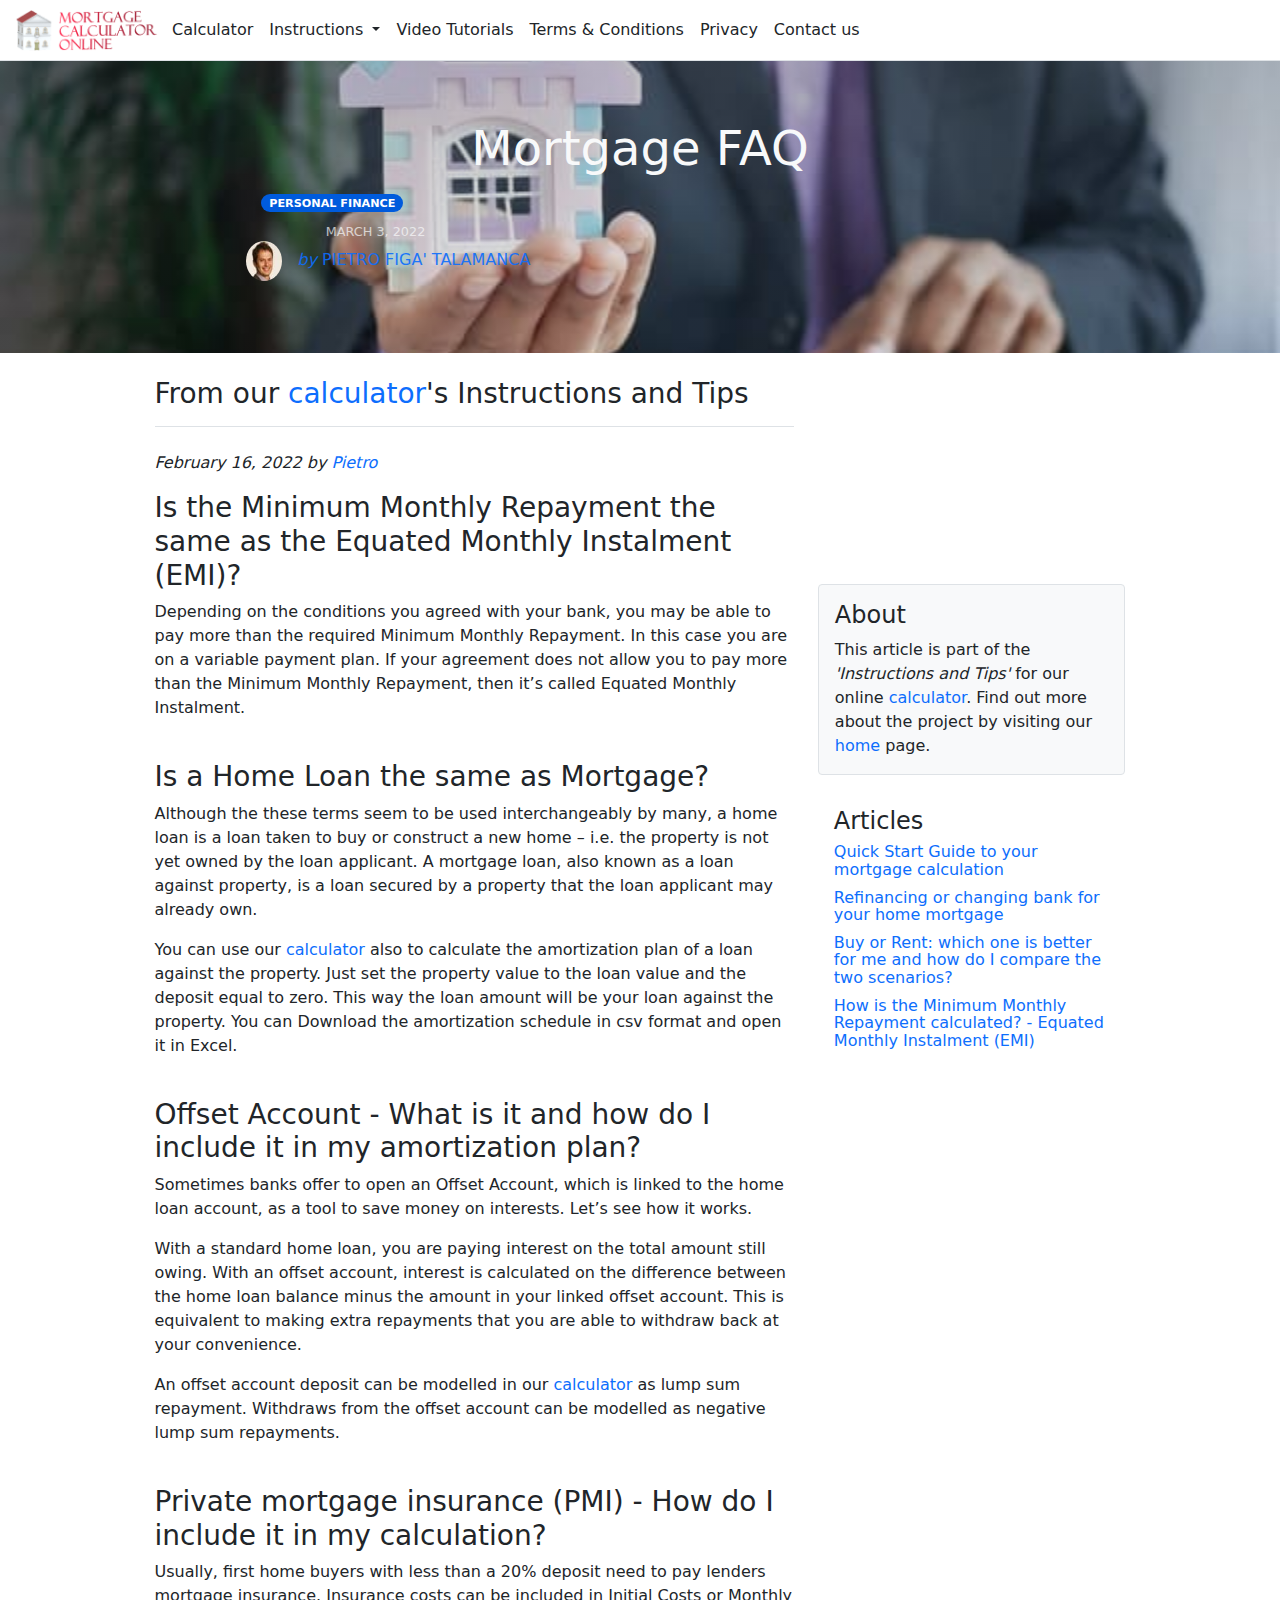
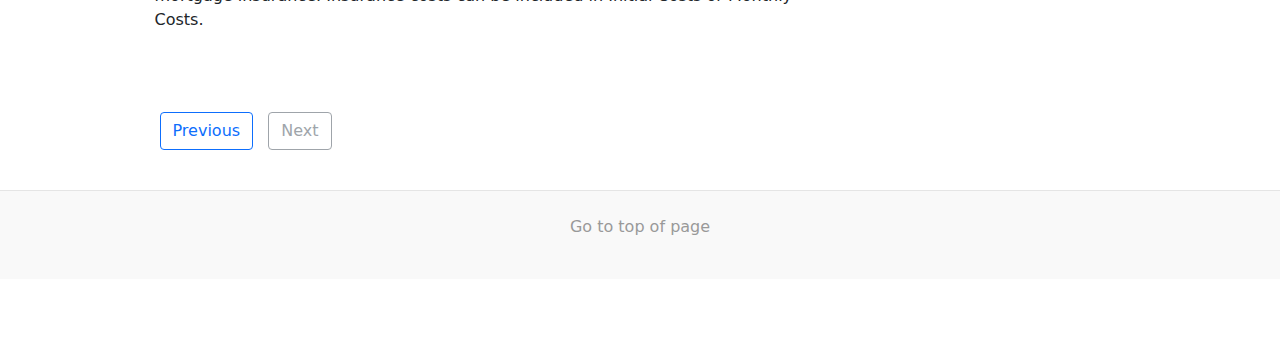
<file: Mortgage-faq.html>
<!DOCTYPE html>
<html lang="en">

<head>
    <script async src="https://pagead2.googlesyndication.com/pagead/js/adsbygoogle.js?client=ca-pub-4188197119245665" crossorigin="anonymous"></script>
    <meta charset="utf-8" />
    <meta name="viewport" content="width=device-width, initial-scale=1.0" />
    <title>Mortgage FAQ: Offset Account, Private mortgage insurance (PMI),Home Loan vs Mortgage</title>

    <meta name="description" content="Get answers to frequently asked questions about mortgages. Learn about mortgage terms, rates, and more.">
    <meta name="keywords" content="Offset Account, Private mortgage insurance, PMI,Home Loan vs Mortgage" />

    <meta name="google-site-verification" content="1e32amAsIhcjnniWPD1Z1O2ujYNUBiGy9SEZVgwBjfk" />
    <meta name="p:domain_verify" content="61da562d30f2eb0b508a7dcbc0988277" /> <!--Pinterest-->

    <link rel="stylesheet" href="lib/bootstrap/dist/css/bootstrap.min.css" />
    <link rel="stylesheet" href="css/sited6ab.css?v=LKgXnOT71qH8-6R6Qz0LZAA0JWt9eX24TVraSShV5bo" />
    <link rel="icon" href="Assets/Logo_small_tab.png">

    <style>
        .LSD_Jumbotron-image {
            background: linear-gradient( rgba(50, 50, 50, 0.3), rgba(50, 50, 50, 0.1) ), url('Assets/towfiqu-barbhuiya-05XcCfTOzN4-unsplash.jpg');
            background-size: cover;
            background-position: center center;
        }
    </style>

</head>

<body>
    <div data-include="topmenu.html"></div>

    <main b-cyro5tijtr role="main" class="mt-5">
        <article class="category-personal-finance">
            <div class="p-4 mb-4 LSD_Jumbotron-image text-center" role="banner" id="Top">
                <div class="container-fluid py-5">
                    <h1 class="display-5 fw-normal text-light" itemprop="headline">Mortgage FAQ</h1>

                    <div class="col-sm-7 pt-1">
                        <div class="mb-2">
                            <span class="category-badge">Personal Finance</span>
                        </div>
                        <div class="date-info">
                            <span>
                                <time datetime="2022-02-16T13:43:56+10:00" itemprop="datePublished">March 3, 2022</time>
                            </span>
                        </div>
                        <a class="author-info" href="https://www.linkedin.com/in/pietrofigatalamanca">
                            <img alt="Author" src="Assets/P_Pic.jpg" class="author-img" height="40" width="40" loading="lazy">
                            <span class="author-text">by</span>
                            <span class="author-name">Pietro Figa' Talamanca</span>
                        </a>
                    </div>

                </div>
            </div>

            <div role="main" class="container">
                <div class="row">
                    <div class="col-md-8 blog-main">
                        <div class="blog-post">
                            <h3 class="pb-3 mb-4 font-italic border-bottom">
                                From our <a href="https://www.app.mortgage-calculator-online.com">calculator</a>'s Instructions and Tips
                            </h3>

                            <p class="blog-post-meta"><em>February 16, 2022 by <a href="https://www.linkedin.com/in/pietrofigatalamanca">Pietro</a></em></p>
                            <!--Start Article-->
                            <h3 id="monthly-repayment-vs-emi">Is the Minimum Monthly Repayment the same as the Equated Monthly Instalment (EMI)?</h3>
                            <p>Depending on the conditions you agreed with your bank, you may be able to pay more than the required Minimum Monthly Repayment. In this case you are on a variable payment plan. If your agreement does not allow you to pay more than the Minimum Monthly Repayment, then it’s called Equated Monthly Instalment. </p>
                            <br />
                            <h3 id="home-loan-vs-mortgage">Is a Home Loan the same as Mortgage?</h3>
                            <p>Although the these terms seem to be used interchangeably by many, a home loan is a loan taken to buy or construct a new home – i.e. the property is not yet owned by the loan applicant. A mortgage loan, also known as a loan against property, is a loan secured by a property that the loan applicant may already own.</p>
                            <p>You can use our <a href="https://www.app.mortgage-calculator-online.com">calculator</a> also to calculate the amortization plan of a loan against the property. Just set the property value to the loan value and the deposit equal to zero. This way the loan amount will be your loan against the property. You can Download the amortization schedule in csv format and open it in Excel.</p>
                            <br />
                            <h3 id="offset-account">Offset Account - What is it and how do I include it in my amortization plan?</h3>
                            <p>Sometimes banks offer to open an Offset Account, which is linked to the home loan account, as a tool to save money on interests. Let’s see how it works. </p>
                            <p>With a standard home loan, you are paying interest on the total amount still owing. With an offset account, interest is calculated on the difference between the home loan balance minus the amount in your linked offset account. This is equivalent to making extra repayments that you are able to withdraw back at your convenience.</p>
                            <p>An offset account deposit can be modelled in our <a href="https://www.app.mortgage-calculator-online.com">calculator</a> as lump sum repayment. Withdraws from the offset account can be modelled as negative lump sum repayments.</p>
                            <br />
                            <h3 id="private-mortgage-insurance">Private mortgage insurance (PMI) - How do I include it in my calculation? </h3>
                            <p>Usually, first home buyers with less than a 20% deposit need to pay lenders mortgage insurance. Insurance costs can be included in Initial Costs or Monthly Costs.</p>
                            <!--End Article-->
                            <p><br></p>
                        </div>

                        <br />
                        <nav class="blog-pagination">
                            <a class="btn btn-outline-primary " href="Buy-vs-rent.html">Previous</a>
                            <a class="btn btn-outline-secondary disabled" href="index.html">Next</a>
                        </nav>
                        <br />

                    </div><!-- /.blog-main -->

                    <aside class="col-md-4 blog-sidebar">
                        <iframe width="" height="200" src="https://www.youtube.com/embed/videoseries?list=PLuIJyk2VhEM9__zKxwR69lf6wByrwVKXH" title="YouTube video player" frameborder="0" allow="accelerometer; autoplay; clipboard-write; encrypted-media; gyroscope; picture-in-picture" allowfullscreen=""></iframe>

                        <div class="p-3 mb-3 bg-light rounded border">
                            <h4 class="font-italic">About</h4>
                            <p class="mb-0">This article is part of the <em>'Instructions and Tips'</em> for our online<a href="https://www.app.mortgage-calculator-online.com"> calculator</a>. Find out more about the project by visiting our <a href="index.html">home </a>page.</p>
                        </div>

                        <div class="p-3">
                            <h4 class="font-italic">Articles</h4>
                            <ol class="list-unstyled mb-0">
                                <li style="line-height:1.1; margin-bottom:10px;"><a href="Mortgage-guide.html">Quick Start Guide to your mortgage calculation</a></li>
                                <li style="line-height:1.1; margin-bottom:10px;"><a href="Refinance.html">Refinancing or changing bank for your home mortgage</a></li>
                                <li style="line-height:1.1; margin-bottom:10px;"><a href="Buy-vs-rent.html">Buy or Rent: which one is better for me and how do I compare the two scenarios?</a></li>
                                <li style="line-height:1.1; margin-bottom:10px;"><a href="Equated-monthly-instalment.html">How is the Minimum Monthly Repayment calculated? - Equated Monthly Instalment (EMI)</a></li>
                            </ol>
                        </div>

                    </aside><!-- /.blog-sidebar -->

                </div><!-- /.row -->

            </div>
        </article>
        <footer class="blog-footer">
            <p>
                <a style="cursor:pointer" onclick="document.getElementById('Top').scrollIntoView({behavior:'smooth',block: 'center'})" title="Go to top of page">Go to top of page</a>
            </p>
        </footer>
    </main>

    <script src="lib/jquery/dist/jquery.min.js"></script>
    <script src="lib/bootstrap/dist/js/bootstrap.bundle.min.js"></script>
    <script src="js/include-menu.js"></script>
</body>

</html>
</file>
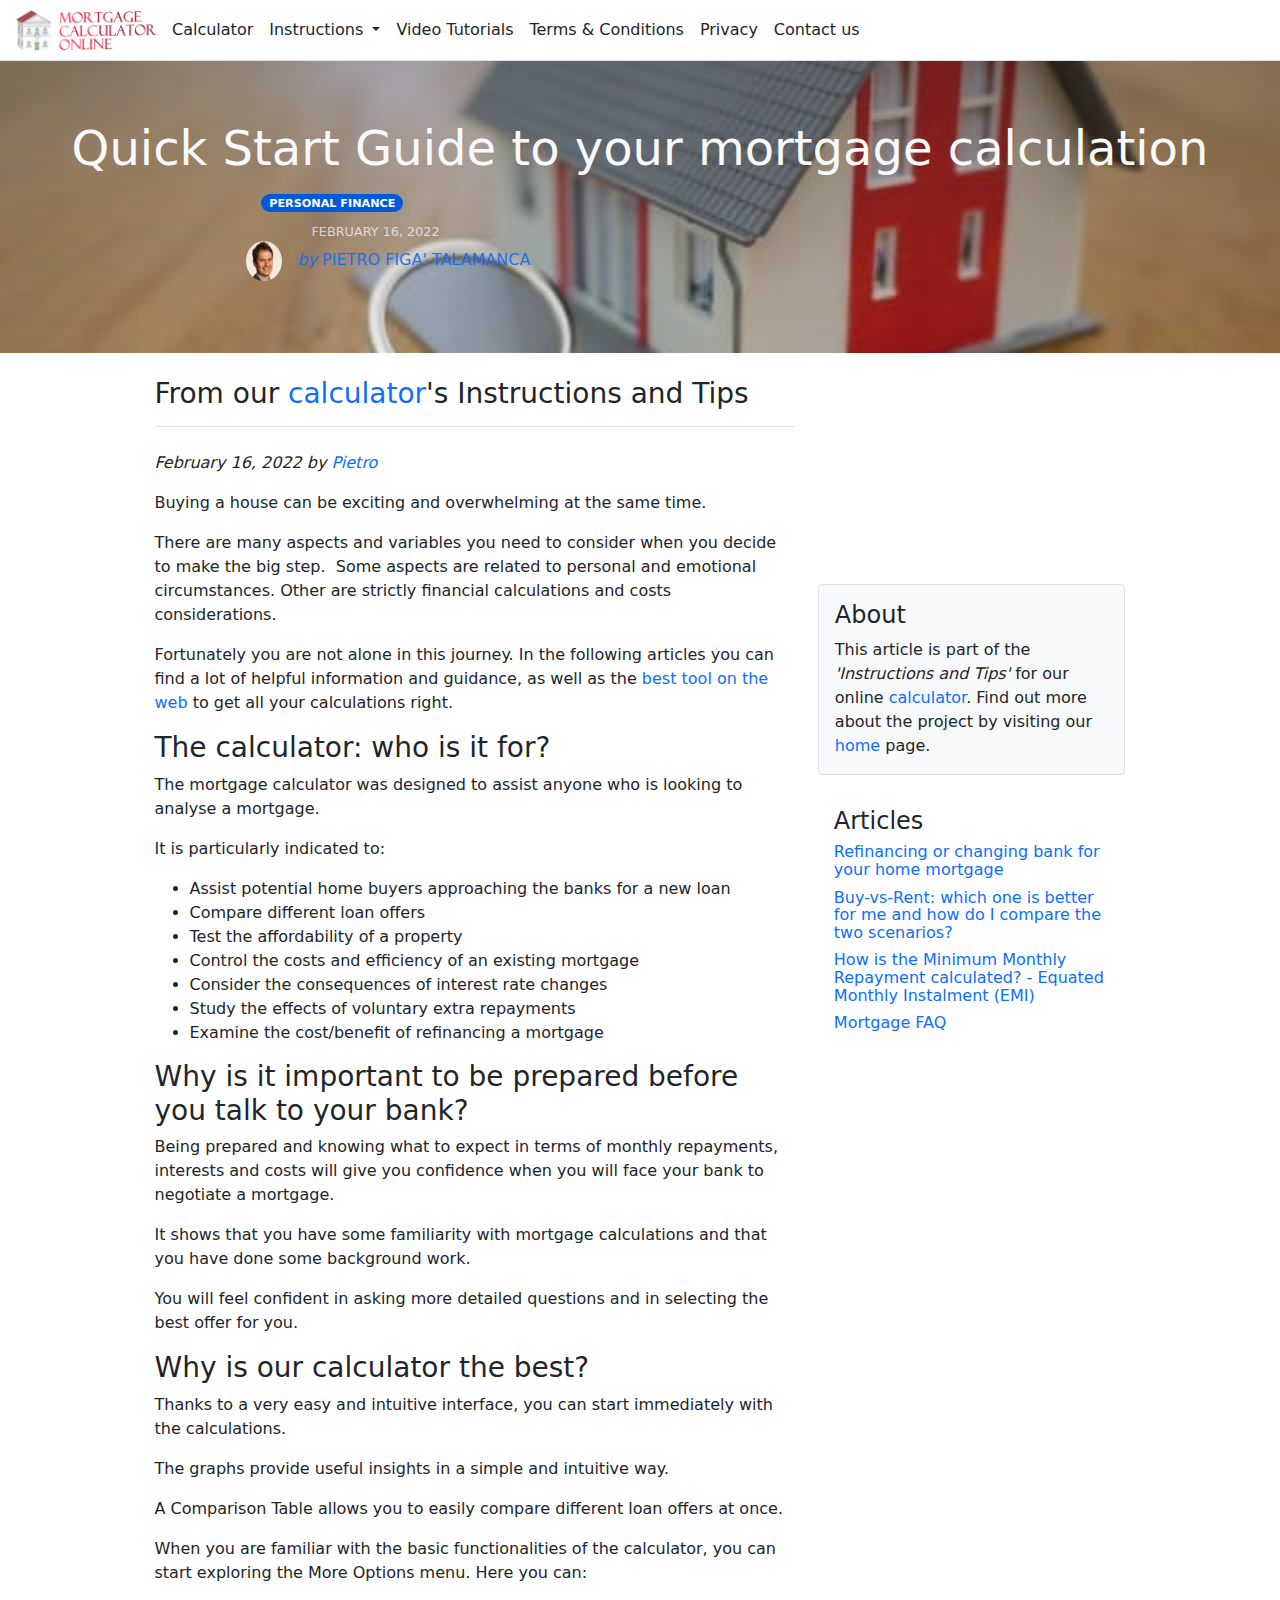
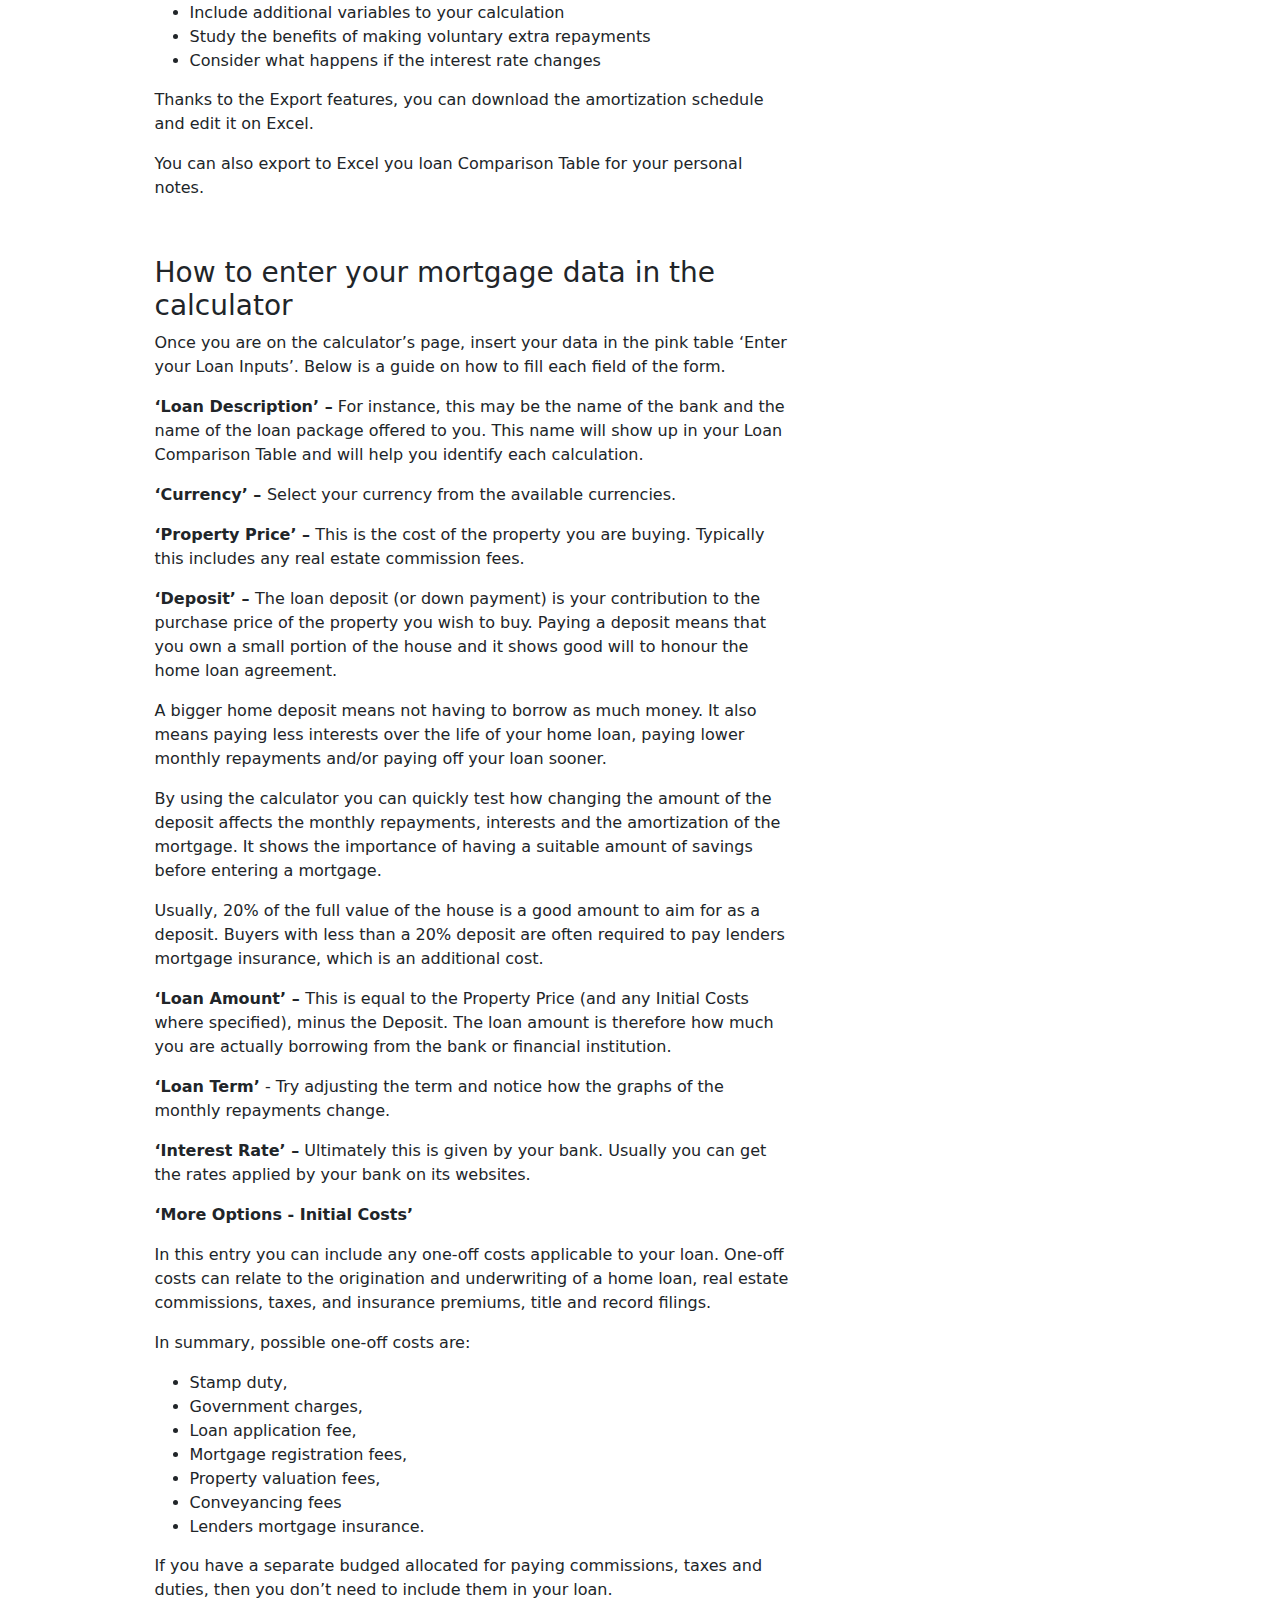
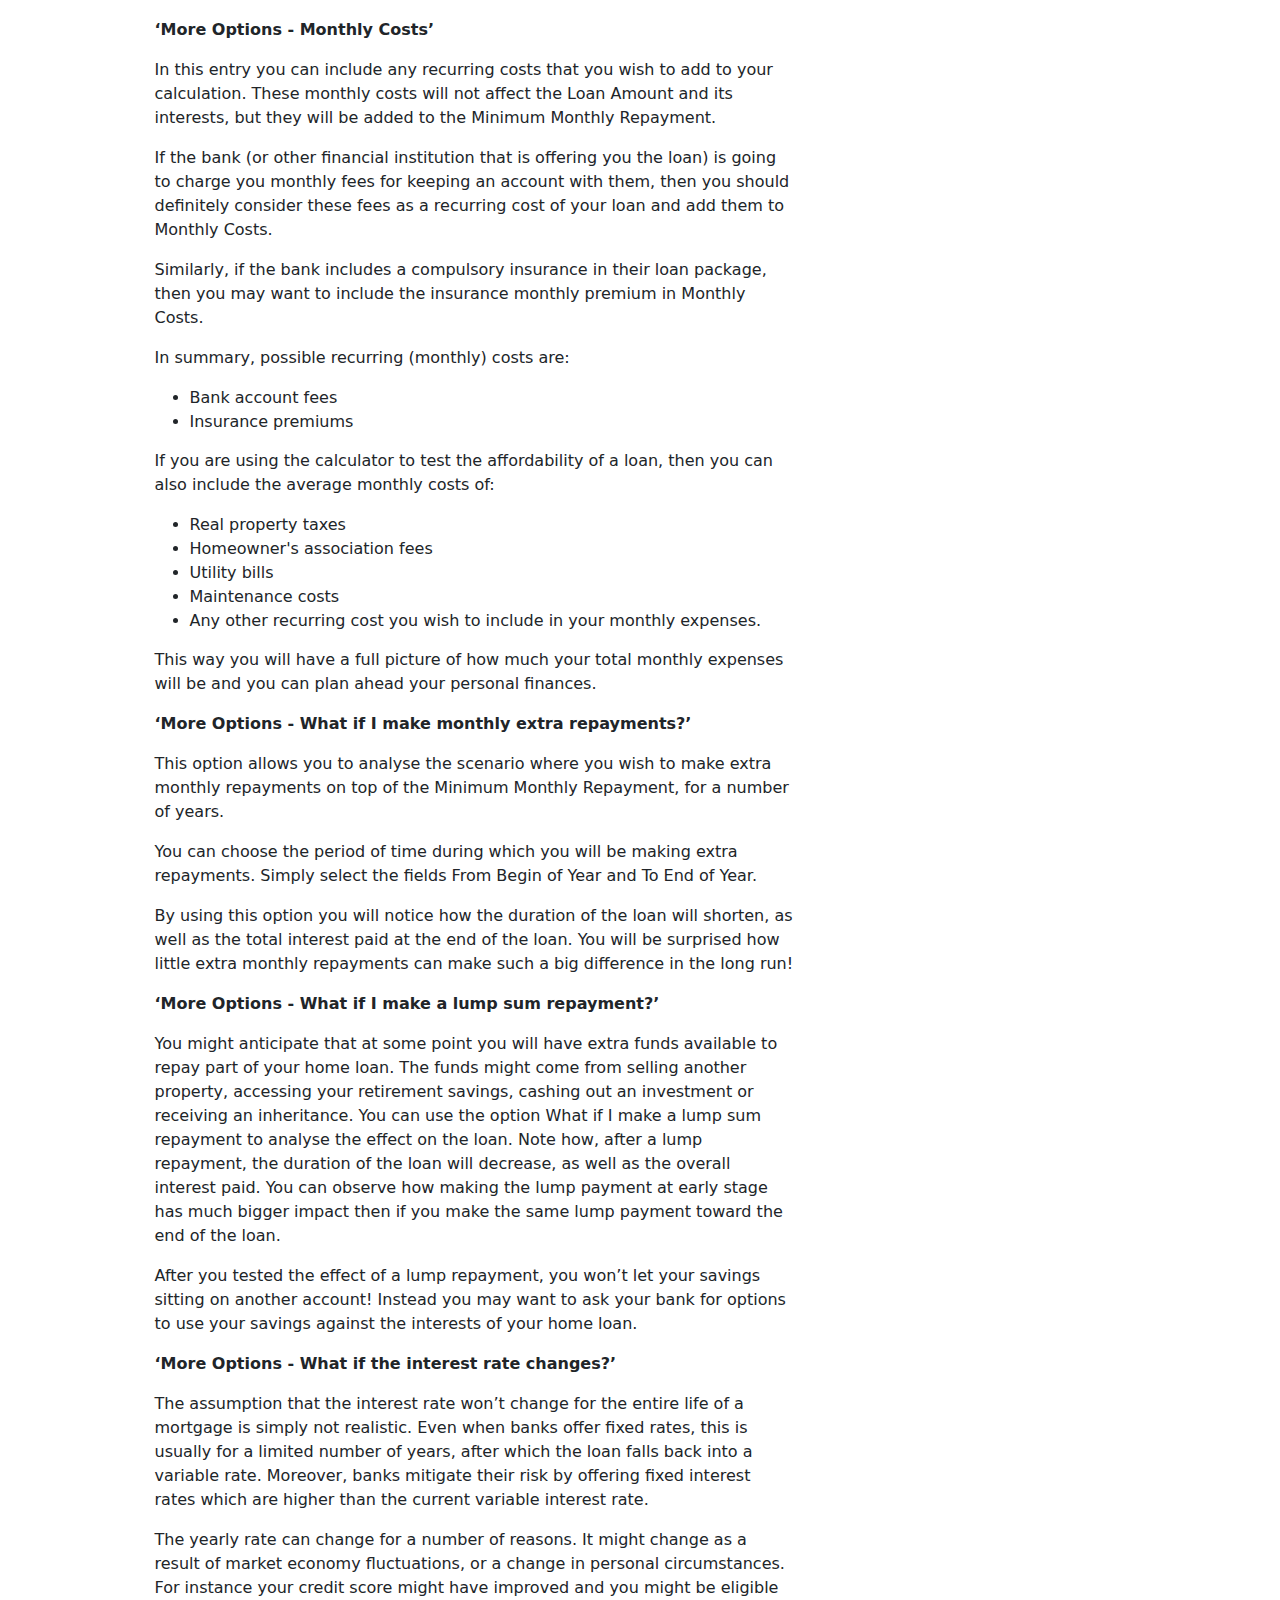
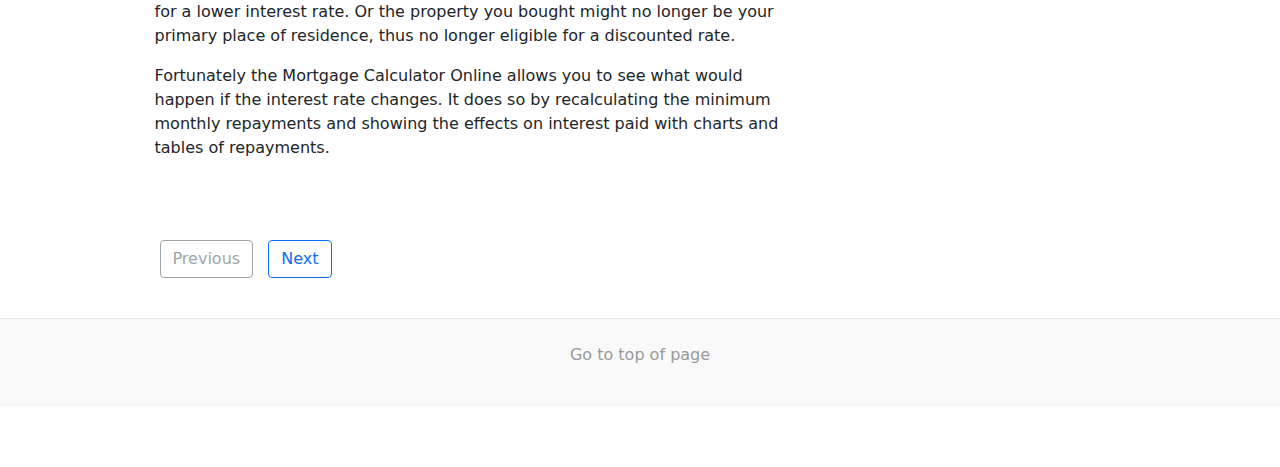
<file: Mortgage-guide.html>
<!DOCTYPE html>
<html lang="en">

<head>
    <script async src="https://pagead2.googlesyndication.com/pagead/js/adsbygoogle.js?client=ca-pub-4188197119245665" crossorigin="anonymous"></script>
    <meta charset="utf-8" />
    <meta name="viewport" content="width=device-width, initial-scale=1.0" />
    <title>Quick Start Guide to your mortgage calculation</title>

    <meta name="description" content="The best tool on the web that can save you money!" />
    <meta name="keywords" content="Deposit, mortgage deposit, home loan amount, interest rate, loan term, calculate montly repayments, mortgage instalment calculator, mortgage costs" />
    <meta name="google-site-verification" content="1e32amAsIhcjnniWPD1Z1O2ujYNUBiGy9SEZVgwBjfk" />
    <meta name="p:domain_verify" content="61da562d30f2eb0b508a7dcbc0988277" /> <!--Pinterest-->

    <link rel="stylesheet" href="lib/bootstrap/dist/css/bootstrap.min.css" />
    <link rel="stylesheet" href="css/sited6ab.css?v=LKgXnOT71qH8-6R6Qz0LZAA0JWt9eX24TVraSShV5bo" />
    <link rel="icon" href="Assets/Logo_small_tab.png">
<script src="https://audioarticle.azurewebsites.net/js/Client_RequestAudio.js"></script>
    <style>
        .LSD_Jumbotron-image {
            background: linear-gradient( rgba(50, 50, 50, 0.3), rgba(50, 50, 50, 0.1) ), url('Assets/tierra-mallorca-rgJ1J8SDEAY-unsplash.jpg');
            background-size: cover;
            background-position: center center;
        }
    </style>

</head>

<body>
    <div data-include="topmenu.html"></div>

    <main b-cyro5tijtr role="main" class="mt-5">
        <article class="category-personal-finance">
            <div class="p-4 mb-4 LSD_Jumbotron-image text-center" role="banner" id="Top">
                <div class="container-fluid py-5">
                    <h1 class="display-5 fw-normal text-light" itemprop="headline">Quick Start Guide to your mortgage calculation</h1>

                    <div class="col-sm-7 pt-1">
                        <div class="mb-2">
                            <span class="category-badge">Personal Finance</span>
                        </div>
                        <div class="date-info">
                            <span>
                                <time datetime="2022-02-16T13:43:56+10:00" itemprop="datePublished">February 16, 2022</time>
                            </span>
                        </div>
                        <a class="author-info" href="https://www.linkedin.com/in/pietrofigatalamanca">
                            <img alt="Author" src="Assets/P_Pic.jpg" class="author-img" height="40" width="40" loading="lazy">
                            <span class="author-text">by</span>
                            <span class="author-name">Pietro Figa' Talamanca</span>
                        </a>
                    </div>

                </div>
            </div>

            <div role="main" class="container">
                <div class="row">
                    <div class="col-md-8 blog-main">
                        <div class="blog-post">
                            <h3 class="pb-3 mb-4 font-italic border-bottom">
                                From our <a href="https://www.app.mortgage-calculator-online.com">calculator</a>'s Instructions and Tips
                            </h3>

                            <p class="blog-post-meta"><em>February 16, 2022 by <a href="https://www.linkedin.com/in/pietrofigatalamanca">Pietro</a></em></p>
                            <p>Buying a house can be exciting and overwhelming at the same time.&nbsp;</p>
                            <p>There are many aspects and variables you need to consider when you decide to make the big step. &nbsp;Some aspects are related to personal and emotional circumstances. Other are strictly financial calculations and costs considerations.</p>
                            <p>Fortunately you are not alone in this journey. In the following articles you can find a lot of helpful information and guidance, as well as the <a href="https://www.app.mortgage-calculator-online.com">best tool on the web</a> to get all your calculations right.</p>
                            <h3 id="who-is-it-for">The calculator: who is it for?&nbsp;</h3>
                            <p>The mortgage calculator was designed to assist anyone who is looking to analyse a mortgage.&nbsp;</p>
                            <p>It is particularly indicated to:</p>
                            <ul>
                                <li>Assist potential home buyers approaching the banks for a new loan&nbsp;</li>
                                <li>Compare different loan offers</li>
                                <li>Test the affordability of a property</li>
                                <li>Control the costs and efficiency of an existing mortgage</li>
                                <li>Consider the consequences of interest rate changes</li>
                                <li>Study the effects of voluntary extra repayments</li>
                                <li>Examine the cost/benefit of refinancing a mortgage</li>
                            </ul>
                            <h3 id="be-prepared">Why is it important to be prepared before you talk to your bank?</h3>
                            <p>Being prepared and knowing what to expect in terms of monthly repayments, interests and costs will give you confidence when you will face your bank to negotiate a mortgage.</p>
                            <p>It shows that you have some familiarity with mortgage calculations and that you have done some background work.&nbsp;</p>
                            <p>You will feel confident in asking more detailed questions and in selecting the best offer for you.&nbsp;</p>
                            <h3 id="our-calculator-the-best">Why is our <a>calculator</a> the best?</h3>
                            <p>Thanks to a very easy and intuitive interface, you can start immediately with the calculations.&nbsp;</p>
                            <p>The graphs provide useful insights in a simple and intuitive way.</p>
                            <p>A Comparison Table allows you to easily compare different loan offers at once.</p>

                            <p>When you are familiar with the basic functionalities of the calculator, you can start exploring the More Options menu. Here you can:</p>
                            <ul>
                                <li>Include additional variables to your calculation</li>
                                <li>Study the benefits of making voluntary extra repayments</li>
                                <li>Consider what happens if the interest rate changes</li>
                            </ul>
                            <p>Thanks to the Export features, you can download the amortization schedule and edit it on Excel.</p>
                            <p>You can also export to Excel you loan Comparison Table for your personal notes.&nbsp;</p>
                            <p><br></p>
                            <h3 id="how-to-enter-mortgage-data">How to enter your mortgage data in the calculator</h3>
                            <p>Once you are on the calculator’s page, insert your data in the pink table ‘Enter your Loan Inputs’. Below is a guide on how to fill each field of the form.</p>
                            <p><strong>‘Loan Description’ –</strong> For instance, this may be the name of the bank and the name of the loan package offered to you. This name will show up in your Loan Comparison Table and will help you identify each calculation.&nbsp;</p>
                            <p><strong>‘Currency’ – </strong>Select your currency from the available currencies.</p>
                            <p><strong>‘Property Price’ –</strong> This is the cost of the property you are buying. Typically this includes any real estate commission fees.</p>
                            <section id="deposit" />
                            <p><strong>‘Deposit’ – </strong>The loan deposit (or down payment) is your contribution to the purchase price of the property you wish to buy. Paying a deposit means that you own a small portion of the house and it shows good will to honour the home loan agreement.</p>
                            <p>A bigger home deposit means not having to borrow as much money. It also means paying less interests over the life of your home loan, paying lower monthly repayments and/or paying off your loan sooner.&nbsp;</p>
                            <p>By using the calculator you can quickly test how changing the amount of the deposit affects the monthly repayments, interests and the amortization of the mortgage. It shows the importance of having a suitable amount of savings before entering a mortgage.&nbsp;</p>
                            <p>Usually, 20% of the full value of the house is a good amount to aim for as a deposit. Buyers with less than a 20% deposit are often required to pay lenders mortgage insurance, which is an additional cost.</p>
                            <p><strong>‘Loan Amount’ – </strong>This is equal to the Property Price (and any Initial Costs where specified), minus the Deposit. The loan amount is therefore how much you are actually borrowing from the bank or financial institution.</p>
                            <p><strong>‘Loan Term’</strong> - Try adjusting the term and notice how the graphs of the monthly repayments change.</p>
                            <p><strong>‘Interest Rate’ –</strong> Ultimately this is given by your bank. Usually you can get the rates applied by your bank on its websites.</p>

                            <section id="costs" />
                            <p><strong>‘More Options - Initial Costs’&nbsp;</strong></p>
                            <p>In this entry you can include any one-off costs applicable to your loan. One-off costs can relate to the origination and underwriting of a home loan, real estate commissions, taxes, and insurance premiums, title and record filings.&nbsp;</p>
                            <p>In summary, possible one-off costs are:&nbsp;</p>
                            <ul>
                                <li>Stamp duty,&nbsp;</li>
                                <li>Government charges,&nbsp;</li>
                                <li>Loan application fee,&nbsp;</li>
                                <li>Mortgage registration fees,&nbsp;</li>
                                <li>Property valuation fees,&nbsp;</li>
                                <li>Conveyancing fees&nbsp;</li>
                                <li>Lenders mortgage insurance.&nbsp;</li>
                            </ul>
                            <p>If you have a separate budged allocated for paying commissions, taxes and duties, then you don’t need to include them in your loan. &nbsp; &nbsp;</p>
                            <p><strong>‘More Options - Monthly Costs’</strong></p>
                            <p>In this entry you can include any recurring costs that you wish to add to your calculation. These monthly costs will not affect the Loan Amount and its interests, but they will be added to the Minimum Monthly Repayment.&nbsp;</p>
                            <p>If the bank (or other financial institution that is offering you the loan) is going to charge you monthly fees for keeping an account with them, then you should definitely consider these fees as a recurring cost of your loan and add them to Monthly Costs.&nbsp;</p>
                            <p>Similarly, if the bank includes a compulsory insurance in their loan package, then you may want to include the insurance monthly premium in Monthly Costs.&nbsp;</p>
                            <p>In summary, possible recurring (monthly) costs are:&nbsp;</p>
                            <ul>
                                <li> Bank account fees</li>
                                <li>Insurance premiums&nbsp;</li>
                            </ul>
                            <p>If you are using the calculator to test the affordability of a loan, then you can also include the average monthly costs of:&nbsp;</p>
                            <ul>
                                <li>Real property taxes&nbsp;</li>
                                <li>Homeowner's association fees&nbsp;</li>
                                <li>Utility bills&nbsp;</li>
                                <li>Maintenance costs&nbsp;</li>
                                <li>Any other recurring cost you wish to include in your monthly expenses.&nbsp;</li>
                            </ul>
                            <p>This way you will have a full picture of how much your total monthly expenses will be and you can plan ahead your personal finances.</p>
                            <p id="monthly-extra-repayments"><strong>‘More Options - What if I make monthly extra repayments?’</strong></p>
                            <p>This option allows you to analyse the scenario where you wish to make extra monthly repayments on top of the Minimum Monthly Repayment, for a number of years.&nbsp;</p>
                            <p>You can choose the period of time during which you will be making extra repayments. Simply select the fields From Begin of Year and To End of Year.</p>
                            <p>By using this option you will notice how the duration of the loan will shorten, as well as the total interest paid at the end of the loan. You will be surprised how little extra monthly repayments can make such a big difference in the long run!</p>
                            <p id="lump-sum-repayment"><strong>‘More Options - What if I make a lump sum repayment?’</strong></p>
                            <p>You might anticipate that at some point you will have extra funds available to repay part of your home loan. The funds might come from selling another property, accessing your retirement savings, cashing out an investment or receiving an inheritance. You can use the option What if I make a lump sum repayment to analyse the effect on the loan. Note how, after a lump repayment, the duration of the loan will decrease, as well as the overall interest paid. You can observe how making the lump payment at early stage has much bigger impact then if you make the same lump payment toward the end of the loan.&nbsp;</p>
                            <p>After you tested the effect of a lump repayment, you won’t let your savings sitting on another account! Instead you may want to ask your bank for options to use your savings against the interests of your home loan.</p>
                            <p id="interest-rate-change"><strong>‘More Options - What if the interest rate changes?’</strong></p>
                            <p>The assumption that the interest rate won’t change for the entire life of a mortgage is simply not realistic. Even when banks offer fixed rates, this is usually for a limited number of years, after which the loan falls back into a variable rate. Moreover, banks mitigate their risk by offering fixed interest rates which are higher than the current variable interest rate.&nbsp;</p>
                            <p>The yearly rate can change for a number of reasons. It might change as a result of market economy fluctuations, or a change in personal circumstances. For instance your credit score might have improved and you might be eligible for a lower interest rate. Or the property you bought might no longer be your primary place of residence, thus no longer eligible for a discounted rate.&nbsp;</p>
                            <p>Fortunately the Mortgage Calculator Online allows you to see what would happen if the interest rate changes. It does so by recalculating the minimum monthly repayments and showing the effects on interest paid with charts and tables of repayments.</p>
                            <p><br></p>
                        </div>

                        <br />
                        <nav class="blog-pagination">
                            <a class="btn btn-outline-secondary disabled" href="index.html">Previous</a>
                            <a class="btn btn-outline-primary" href="Refinance.html">Next</a>
                        </nav>
                        <br />

                    </div><!-- /.blog-main -->

                    <aside class="col-md-4 blog-sidebar">
                        <iframe width="" height="200" src="https://www.youtube.com/embed/videoseries?list=PLuIJyk2VhEM9__zKxwR69lf6wByrwVKXH" title="YouTube video player" frameborder="0" allow="accelerometer; autoplay; clipboard-write; encrypted-media; gyroscope; picture-in-picture" allowfullscreen=""></iframe>
                        <div class="p-3 mb-3 bg-light rounded border">
                            <h4 class="font-italic">About</h4>
                            <p class="mb-0">This article is part of the <em>'Instructions and Tips'</em> for our online<a href="https://www.app.mortgage-calculator-online.com"> calculator</a>. Find out more about the project by visiting our <a href="index.html">home </a>page.</p>
                        </div>

                        <div class="p-3">
                            <h4 class="font-italic">Articles</h4>
                            <ol class="list-unstyled mb-0">
                                <li style="line-height:1.1; margin-bottom:10px;"><a href="Refinance.html">Refinancing or changing bank for your home mortgage</a></li>
                                <li style="line-height:1.1; margin-bottom:10px;"><a href="Buy-vs-rent.html">Buy-vs-Rent: which one is better for me and how do I compare the two scenarios?</a></li>
                                <li style="line-height:1.1; margin-bottom:10px;"><a href="Equated-monthly-instalment.html">How is the Minimum Monthly Repayment calculated? - Equated Monthly Instalment (EMI)</a></li>
                                <li style="line-height:1.1; margin-bottom:10px;"><a href="Mortgage-faq.html">Mortgage FAQ</a></li>
                            </ol>
                        </div>

                    </aside><!-- /.blog-sidebar -->

                </div><!-- /.row -->

            </div>
        </article>
        <footer class="blog-footer">
            <p>
                <a style="cursor:pointer" onclick="document.getElementById('Top').scrollIntoView({behavior:'smooth',block: 'center'})" title="Go to top of page">Go to top of page</a>
            </p>
        </footer>
    </main>

    <script src="lib/jquery/dist/jquery.min.js"></script>
    <script src="lib/bootstrap/dist/js/bootstrap.bundle.min.js"></script>
    <script src="js/include-menu.js"></script>
</body>

</html>
</file>
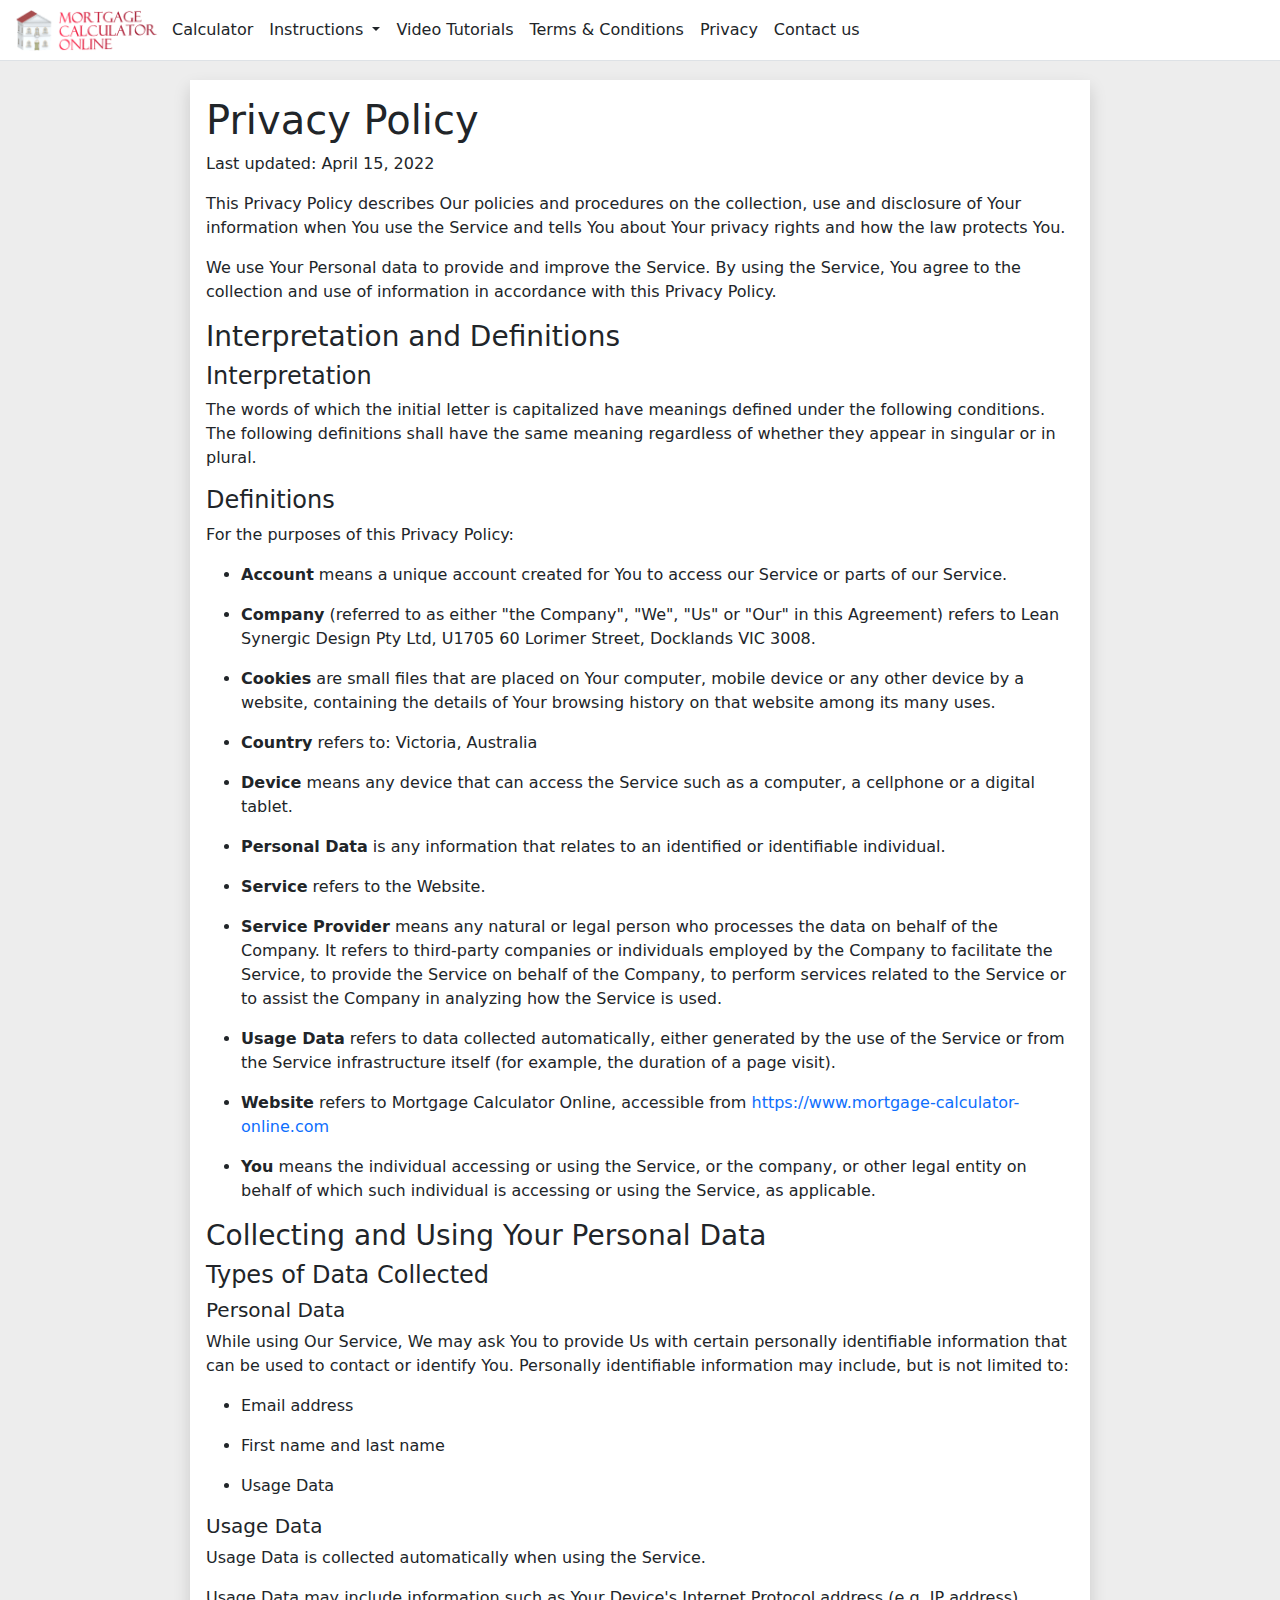
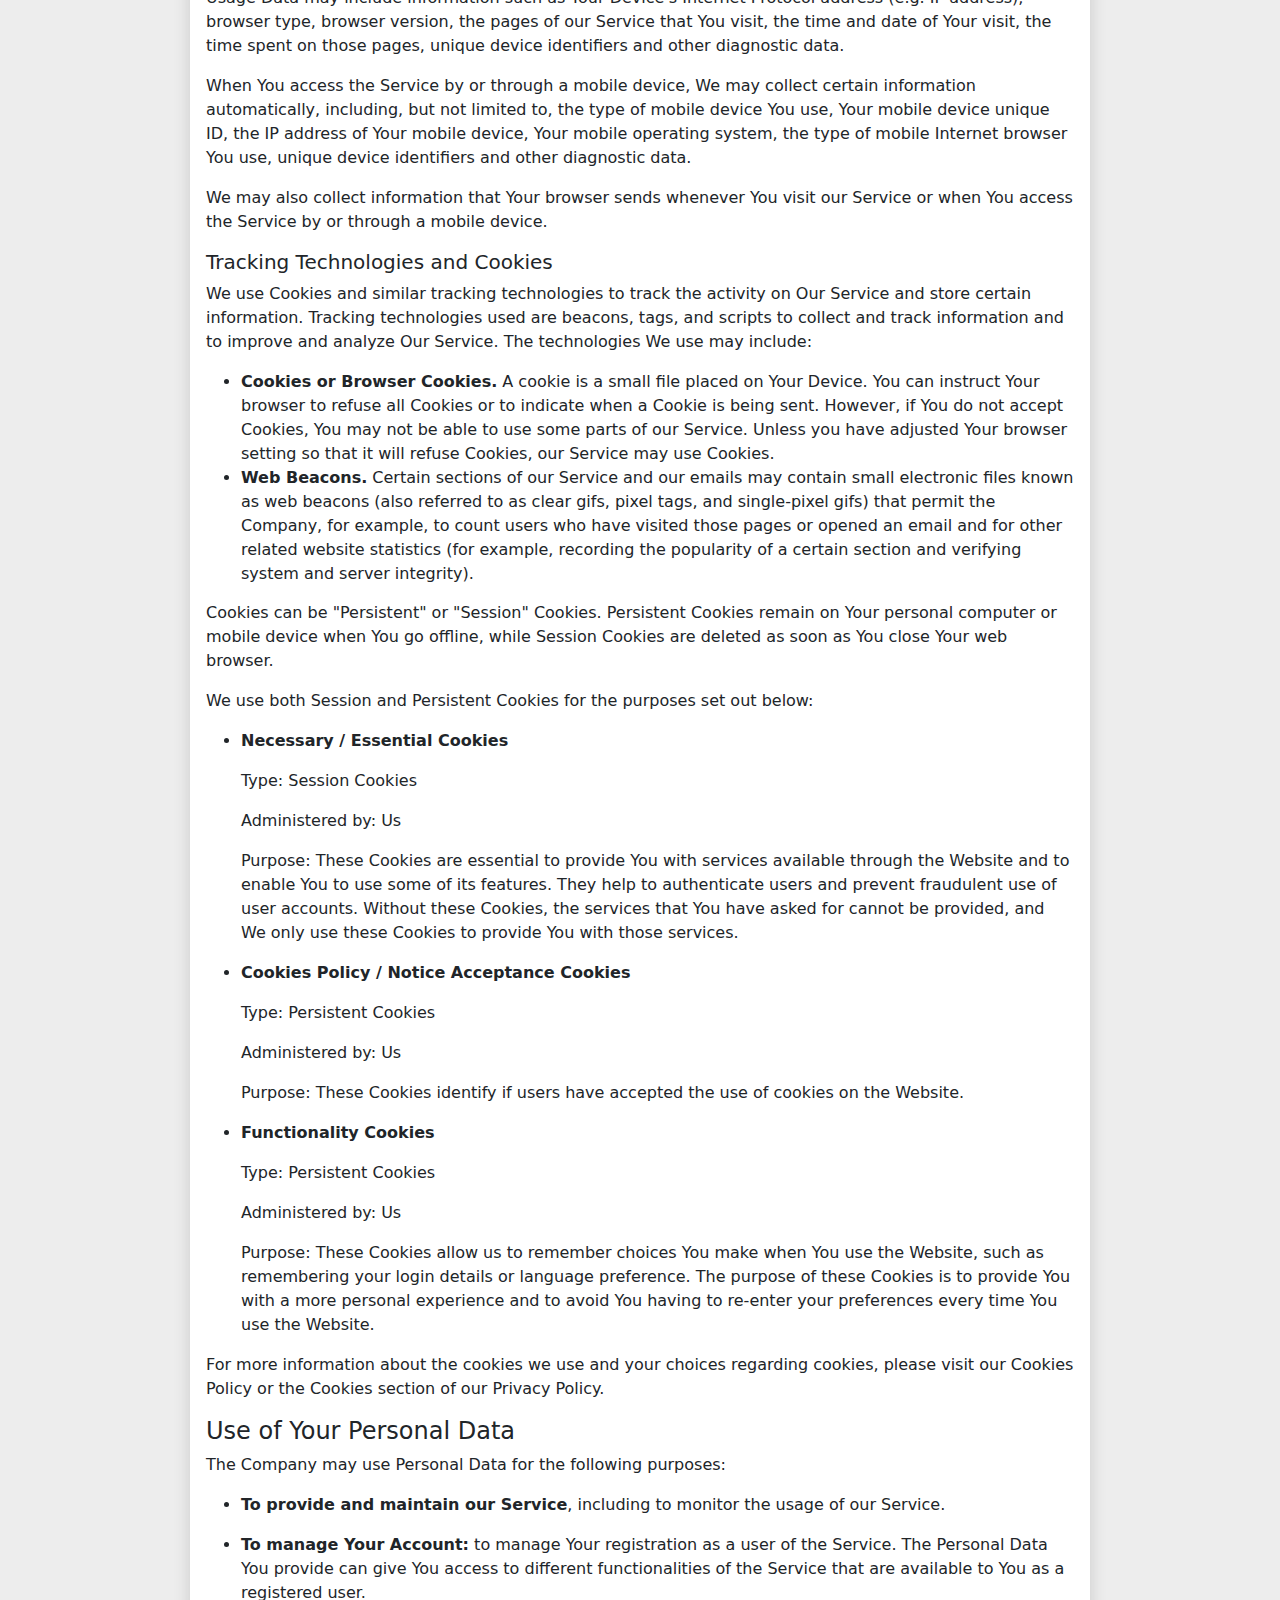
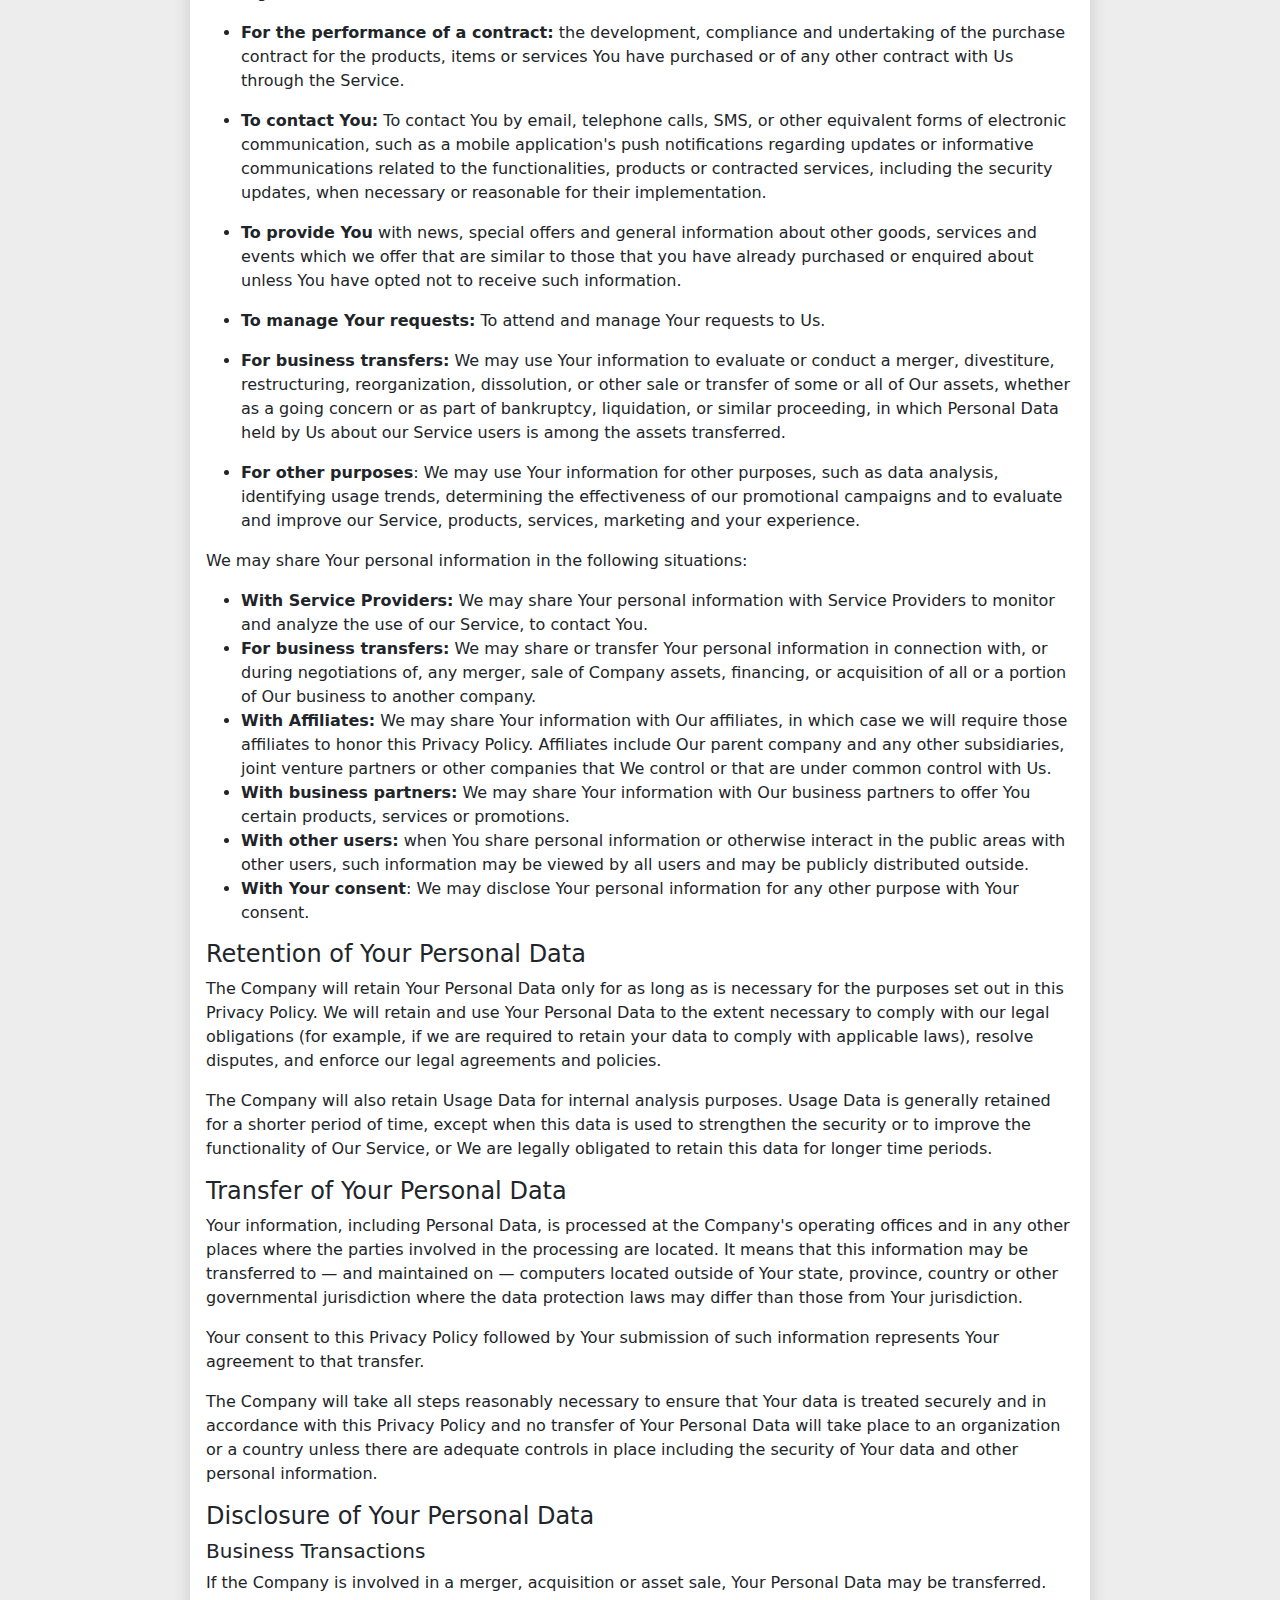
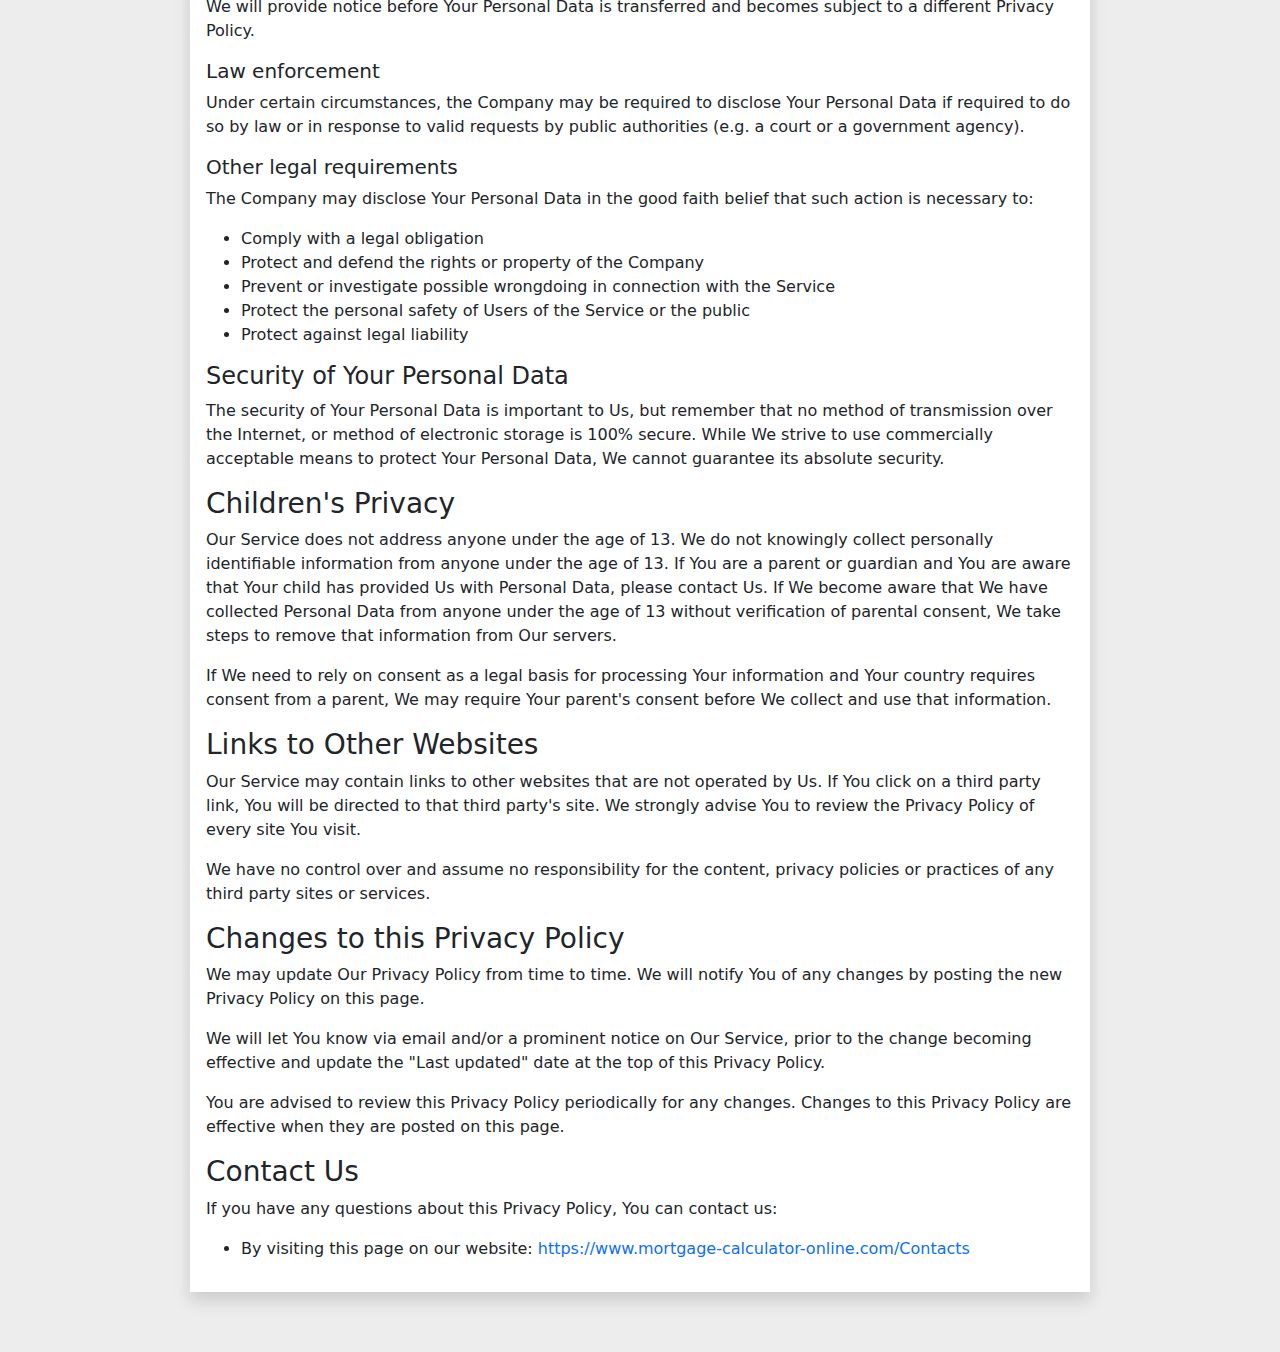
<file: Privacy.html>
<!DOCTYPE html>
<html lang="en">

<head>
    <meta charset="utf-8" />
    <meta name="viewport" content="width=device-width, initial-scale=1.0" />
    <title>Privacy Policy Mortgage-calculator-online </title>



    <meta name="description" content="Read our privacy policy to learn how we protect your personal information and data.">
    <meta name="keywords" content="Refinance, Debt Consolidation,Cash-out Refinance" />

    <meta name="google-site-verification" content="1e32amAsIhcjnniWPD1Z1O2ujYNUBiGy9SEZVgwBjfk" />
    <meta name="p:domain_verify" content="61da562d30f2eb0b508a7dcbc0988277" /> <!--Pinterest-->

    <link rel="stylesheet" href="lib/bootstrap/dist/css/bootstrap.min.css" />
    <link rel="stylesheet" href="css/sited6ab.css?v=LKgXnOT71qH8-6R6Qz0LZAA0JWt9eX24TVraSShV5bo" />
    <link rel="icon" href="Assets/Logo_small_tab.png">

</head>
<body>
    <div data-include="topmenu.html"></div>

    <main role="main" class="mt-5" style="margin-top:55px; ">


        <style type="text/css">
            body {
                background-color: #ededed;
            }

            .card_1 {
                margin-top: 5rem;
                margin-bottom: 2rem;
                margin-left: 1vw;
                margin-right: 1vw;
                padding: 1rem;
                background-color: white;
                max-width: 900px;
                margin-left: auto;
                margin-right: auto;
            }
        </style>

        <div class="card_1 shadow">
            <h1>Privacy Policy</h1>
            <p>Last updated: April 15, 2022</p>
            <p>This Privacy Policy describes Our policies and procedures on the collection, use and disclosure of Your information when You use the Service and tells You about Your privacy rights and how the law protects You.</p>
            <p>We use Your Personal data to provide and improve the Service. By using the Service, You agree to the collection and use of information in accordance with this Privacy Policy. </p>
            <h3>Interpretation and Definitions</h3>
            <h4>Interpretation</h4>
            <p>The words of which the initial letter is capitalized have meanings defined under the following conditions. The following definitions shall have the same meaning regardless of whether they appear in singular or in plural.</p>
            <h4>Definitions</h4>
            <p>For the purposes of this Privacy Policy:</p>
            <ul>
                <li>
                    <p><strong>Account</strong> means a unique account created for You to access our Service or parts of our Service.</p>
                </li>
                <li>
                    <p><strong>Company</strong> (referred to as either &quot;the Company&quot;, &quot;We&quot;, &quot;Us&quot; or &quot;Our&quot; in this Agreement) refers to Lean Synergic Design Pty Ltd, U1705 60 Lorimer Street, Docklands VIC 3008.</p>
                </li>
                <li>
                    <p><strong>Cookies</strong> are small files that are placed on Your computer, mobile device or any other device by a website, containing the details of Your browsing history on that website among its many uses.</p>
                </li>
                <li>
                    <p><strong>Country</strong> refers to: Victoria,  Australia</p>
                </li>
                <li>
                    <p><strong>Device</strong> means any device that can access the Service such as a computer, a cellphone or a digital tablet.</p>
                </li>
                <li>
                    <p><strong>Personal Data</strong> is any information that relates to an identified or identifiable individual.</p>
                </li>
                <li>
                    <p><strong>Service</strong> refers to the Website.</p>
                </li>
                <li>
                    <p><strong>Service Provider</strong> means any natural or legal person who processes the data on behalf of the Company. It refers to third-party companies or individuals employed by the Company to facilitate the Service, to provide the Service on behalf of the Company, to perform services related to the Service or to assist the Company in analyzing how the Service is used.</p>
                </li>
                <li>
                    <p><strong>Usage Data</strong> refers to data collected automatically, either generated by the use of the Service or from the Service infrastructure itself (for example, the duration of a page visit).</p>
                </li>
                <li>
                    <p><strong>Website</strong> refers to Mortgage Calculator Online, accessible from <a href="https://www.mortgage-calculator-online.com/" rel="external nofollow noopener" target="_blank">https://www.mortgage-calculator-online.com</a></p>
                </li>
                <li>
                    <p><strong>You</strong> means the individual accessing or using the Service, or the company, or other legal entity on behalf of which such individual is accessing or using the Service, as applicable.</p>
                </li>
            </ul>
            <h3>Collecting and Using Your Personal Data</h3>
            <h4>Types of Data Collected</h4>
            <h5>Personal Data</h5>
            <p>While using Our Service, We may ask You to provide Us with certain personally identifiable information that can be used to contact or identify You. Personally identifiable information may include, but is not limited to:</p>
            <ul>
                <li>
                    <p>Email address</p>
                </li>
                <li>
                    <p>First name and last name</p>
                </li>
                <li>
                    <p>Usage Data</p>
                </li>
            </ul>
            <h5>Usage Data</h5>
            <p>Usage Data is collected automatically when using the Service.</p>
            <p>Usage Data may include information such as Your Device's Internet Protocol address (e.g. IP address), browser type, browser version, the pages of our Service that You visit, the time and date of Your visit, the time spent on those pages, unique device identifiers and other diagnostic data.</p>
            <p>When You access the Service by or through a mobile device, We may collect certain information automatically, including, but not limited to, the type of mobile device You use, Your mobile device unique ID, the IP address of Your mobile device, Your mobile operating system, the type of mobile Internet browser You use, unique device identifiers and other diagnostic data.</p>
            <p>We may also collect information that Your browser sends whenever You visit our Service or when You access the Service by or through a mobile device.</p>
            <h5>Tracking Technologies and Cookies</h5>
            <p>We use Cookies and similar tracking technologies to track the activity on Our Service and store certain information. Tracking technologies used are beacons, tags, and scripts to collect and track information and to improve and analyze Our Service. The technologies We use may include:</p>
            <ul>
                <li><strong>Cookies or Browser Cookies.</strong> A cookie is a small file placed on Your Device. You can instruct Your browser to refuse all Cookies or to indicate when a Cookie is being sent. However, if You do not accept Cookies, You may not be able to use some parts of our Service. Unless you have adjusted Your browser setting so that it will refuse Cookies, our Service may use Cookies.</li>
                <li><strong>Web Beacons.</strong> Certain sections of our Service and our emails may contain small electronic files known as web beacons (also referred to as clear gifs, pixel tags, and single-pixel gifs) that permit the Company, for example, to count users who have visited those pages or opened an email and for other related website statistics (for example, recording the popularity of a certain section and verifying system and server integrity).</li>
            </ul>
            <p>Cookies can be &quot;Persistent&quot; or &quot;Session&quot; Cookies. Persistent Cookies remain on Your personal computer or mobile device when You go offline, while Session Cookies are deleted as soon as You close Your web browser. </p>
            <p>We use both Session and Persistent Cookies for the purposes set out below:</p>
            <ul>
                <li>
                    <p><strong>Necessary / Essential Cookies</strong></p>
                    <p>Type: Session Cookies</p>
                    <p>Administered by: Us</p>
                    <p>Purpose: These Cookies are essential to provide You with services available through the Website and to enable You to use some of its features. They help to authenticate users and prevent fraudulent use of user accounts. Without these Cookies, the services that You have asked for cannot be provided, and We only use these Cookies to provide You with those services.</p>
                </li>
                <li>
                    <p><strong>Cookies Policy / Notice Acceptance Cookies</strong></p>
                    <p>Type: Persistent Cookies</p>
                    <p>Administered by: Us</p>
                    <p>Purpose: These Cookies identify if users have accepted the use of cookies on the Website.</p>
                </li>
                <li>
                    <p><strong>Functionality Cookies</strong></p>
                    <p>Type: Persistent Cookies</p>
                    <p>Administered by: Us</p>
                    <p>Purpose: These Cookies allow us to remember choices You make when You use the Website, such as remembering your login details or language preference. The purpose of these Cookies is to provide You with a more personal experience and to avoid You having to re-enter your preferences every time You use the Website.</p>
                </li>
            </ul>
            <p>For more information about the cookies we use and your choices regarding cookies, please visit our Cookies Policy or the Cookies section of our Privacy Policy.</p>
            <h4>Use of Your Personal Data</h4>
            <p>The Company may use Personal Data for the following purposes:</p>
            <ul>
                <li>
                    <p><strong>To provide and maintain our Service</strong>, including to monitor the usage of our Service.</p>
                </li>
                <li>
                    <p><strong>To manage Your Account:</strong> to manage Your registration as a user of the Service. The Personal Data You provide can give You access to different functionalities of the Service that are available to You as a registered user.</p>
                </li>
                <li>
                    <p><strong>For the performance of a contract:</strong> the development, compliance and undertaking of the purchase contract for the products, items or services You have purchased or of any other contract with Us through the Service.</p>
                </li>
                <li>
                    <p><strong>To contact You:</strong> To contact You by email, telephone calls, SMS, or other equivalent forms of electronic communication, such as a mobile application's push notifications regarding updates or informative communications related to the functionalities, products or contracted services, including the security updates, when necessary or reasonable for their implementation.</p>
                </li>
                <li>
                    <p><strong>To provide You</strong> with news, special offers and general information about other goods, services and events which we offer that are similar to those that you have already purchased or enquired about unless You have opted not to receive such information.</p>
                </li>
                <li>
                    <p><strong>To manage Your requests:</strong> To attend and manage Your requests to Us.</p>
                </li>
                <li>
                    <p><strong>For business transfers:</strong> We may use Your information to evaluate or conduct a merger, divestiture, restructuring, reorganization, dissolution, or other sale or transfer of some or all of Our assets, whether as a going concern or as part of bankruptcy, liquidation, or similar proceeding, in which Personal Data held by Us about our Service users is among the assets transferred.</p>
                </li>
                <li>
                    <p><strong>For other purposes</strong>: We may use Your information for other purposes, such as data analysis, identifying usage trends, determining the effectiveness of our promotional campaigns and to evaluate and improve our Service, products, services, marketing and your experience.</p>
                </li>
            </ul>
            <p>We may share Your personal information in the following situations:</p>
            <ul>
                <li><strong>With Service Providers:</strong> We may share Your personal information with Service Providers to monitor and analyze the use of our Service,  to contact You.</li>
                <li><strong>For business transfers:</strong> We may share or transfer Your personal information in connection with, or during negotiations of, any merger, sale of Company assets, financing, or acquisition of all or a portion of Our business to another company.</li>
                <li><strong>With Affiliates:</strong> We may share Your information with Our affiliates, in which case we will require those affiliates to honor this Privacy Policy. Affiliates include Our parent company and any other subsidiaries, joint venture partners or other companies that We control or that are under common control with Us.</li>
                <li><strong>With business partners:</strong> We may share Your information with Our business partners to offer You certain products, services or promotions.</li>
                <li><strong>With other users:</strong> when You share personal information or otherwise interact in the public areas with other users, such information may be viewed by all users and may be publicly distributed outside.</li>
                <li><strong>With Your consent</strong>: We may disclose Your personal information for any other purpose with Your consent.</li>
            </ul>
            <h4>Retention of Your Personal Data</h4>
            <p>The Company will retain Your Personal Data only for as long as is necessary for the purposes set out in this Privacy Policy. We will retain and use Your Personal Data to the extent necessary to comply with our legal obligations (for example, if we are required to retain your data to comply with applicable laws), resolve disputes, and enforce our legal agreements and policies.</p>
            <p>The Company will also retain Usage Data for internal analysis purposes. Usage Data is generally retained for a shorter period of time, except when this data is used to strengthen the security or to improve the functionality of Our Service, or We are legally obligated to retain this data for longer time periods.</p>
            <h4>Transfer of Your Personal Data</h4>
            <p>Your information, including Personal Data, is processed at the Company's operating offices and in any other places where the parties involved in the processing are located. It means that this information may be transferred to — and maintained on — computers located outside of Your state, province, country or other governmental jurisdiction where the data protection laws may differ than those from Your jurisdiction.</p>
            <p>Your consent to this Privacy Policy followed by Your submission of such information represents Your agreement to that transfer.</p>
            <p>The Company will take all steps reasonably necessary to ensure that Your data is treated securely and in accordance with this Privacy Policy and no transfer of Your Personal Data will take place to an organization or a country unless there are adequate controls in place including the security of Your data and other personal information.</p>
            <h4>Disclosure of Your Personal Data</h4>
            <h5>Business Transactions</h5>
            <p>If the Company is involved in a merger, acquisition or asset sale, Your Personal Data may be transferred. We will provide notice before Your Personal Data is transferred and becomes subject to a different Privacy Policy.</p>
            <h5>Law enforcement</h5>
            <p>Under certain circumstances, the Company may be required to disclose Your Personal Data if required to do so by law or in response to valid requests by public authorities (e.g. a court or a government agency).</p>
            <h5>Other legal requirements</h5>
            <p>The Company may disclose Your Personal Data in the good faith belief that such action is necessary to:</p>
            <ul>
                <li>Comply with a legal obligation</li>
                <li>Protect and defend the rights or property of the Company</li>
                <li>Prevent or investigate possible wrongdoing in connection with the Service</li>
                <li>Protect the personal safety of Users of the Service or the public</li>
                <li>Protect against legal liability</li>
            </ul>
            <h4>Security of Your Personal Data</h4>
            <p>The security of Your Personal Data is important to Us, but remember that no method of transmission over the Internet, or method of electronic storage is 100% secure. While We strive to use commercially acceptable means to protect Your Personal Data, We cannot guarantee its absolute security.</p>
            <h3>Children's Privacy</h3>
            <p>Our Service does not address anyone under the age of 13. We do not knowingly collect personally identifiable information from anyone under the age of 13. If You are a parent or guardian and You are aware that Your child has provided Us with Personal Data, please contact Us. If We become aware that We have collected Personal Data from anyone under the age of 13 without verification of parental consent, We take steps to remove that information from Our servers.</p>
            <p>If We need to rely on consent as a legal basis for processing Your information and Your country requires consent from a parent, We may require Your parent's consent before We collect and use that information.</p>
            <h3>Links to Other Websites</h3>
            <p>Our Service may contain links to other websites that are not operated by Us. If You click on a third party link, You will be directed to that third party's site. We strongly advise You to review the Privacy Policy of every site You visit.</p>
            <p>We have no control over and assume no responsibility for the content, privacy policies or practices of any third party sites or services.</p>
            <h3>Changes to this Privacy Policy</h3>
            <p>We may update Our Privacy Policy from time to time. We will notify You of any changes by posting the new Privacy Policy on this page.</p>
            <p>We will let You know via email and/or a prominent notice on Our Service, prior to the change becoming effective and update the &quot;Last updated&quot; date at the top of this Privacy Policy.</p>
            <p>You are advised to review this Privacy Policy periodically for any changes. Changes to this Privacy Policy are effective when they are posted on this page.</p>
            <h3>Contact Us</h3>
            <p>If you have any questions about this Privacy Policy, You can contact us:</p>
            <ul>
                <li>By visiting this page on our website: <a href="https://www.mortgage-calculator-online.com/Contacts" rel="external nofollow noopener" target="_blank">https://www.mortgage-calculator-online.com/Contacts</a></li>
            </ul>
        </div>

    </main>

    <script src="lib/jquery/dist/jquery.min.js"></script>
    <script src="lib/bootstrap/dist/js/bootstrap.bundle.min.js"></script>
    <script src="js/include-menu.js"></script>

</body>

</html>
<base  />
</file>
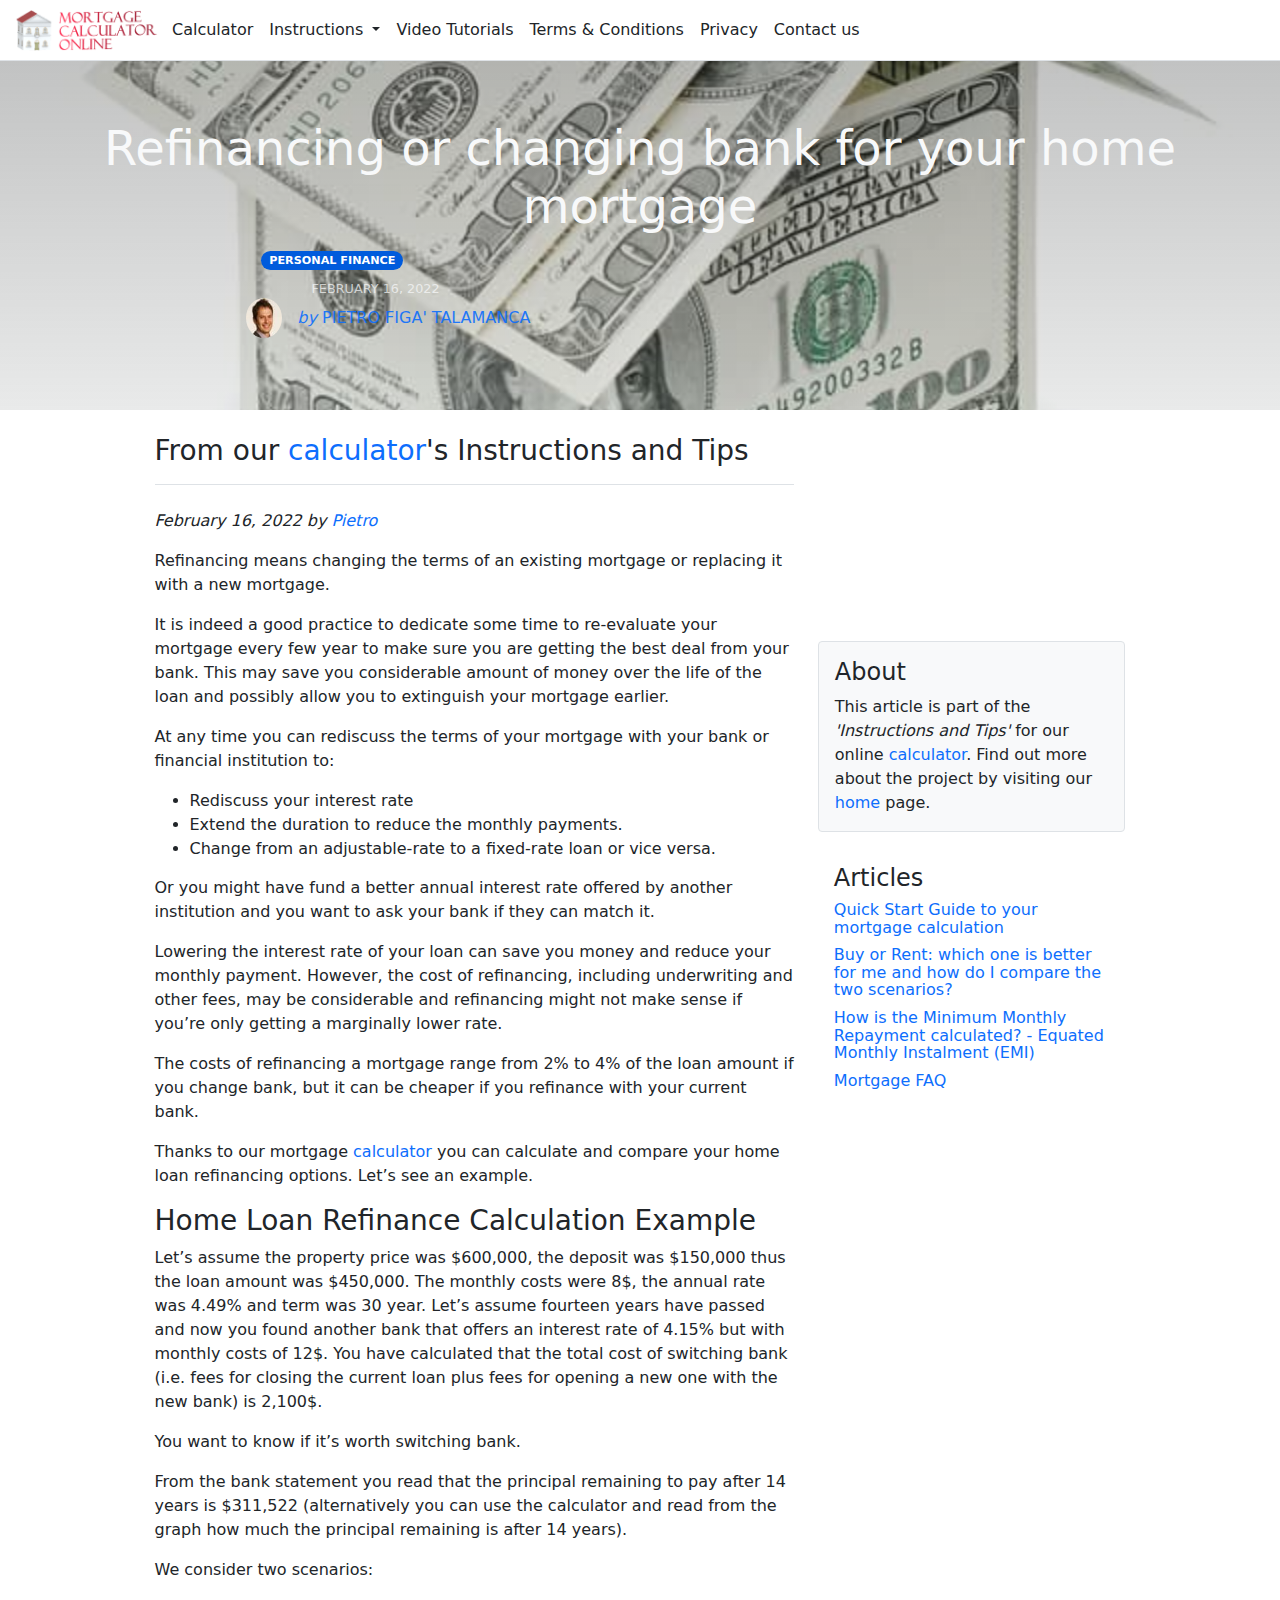
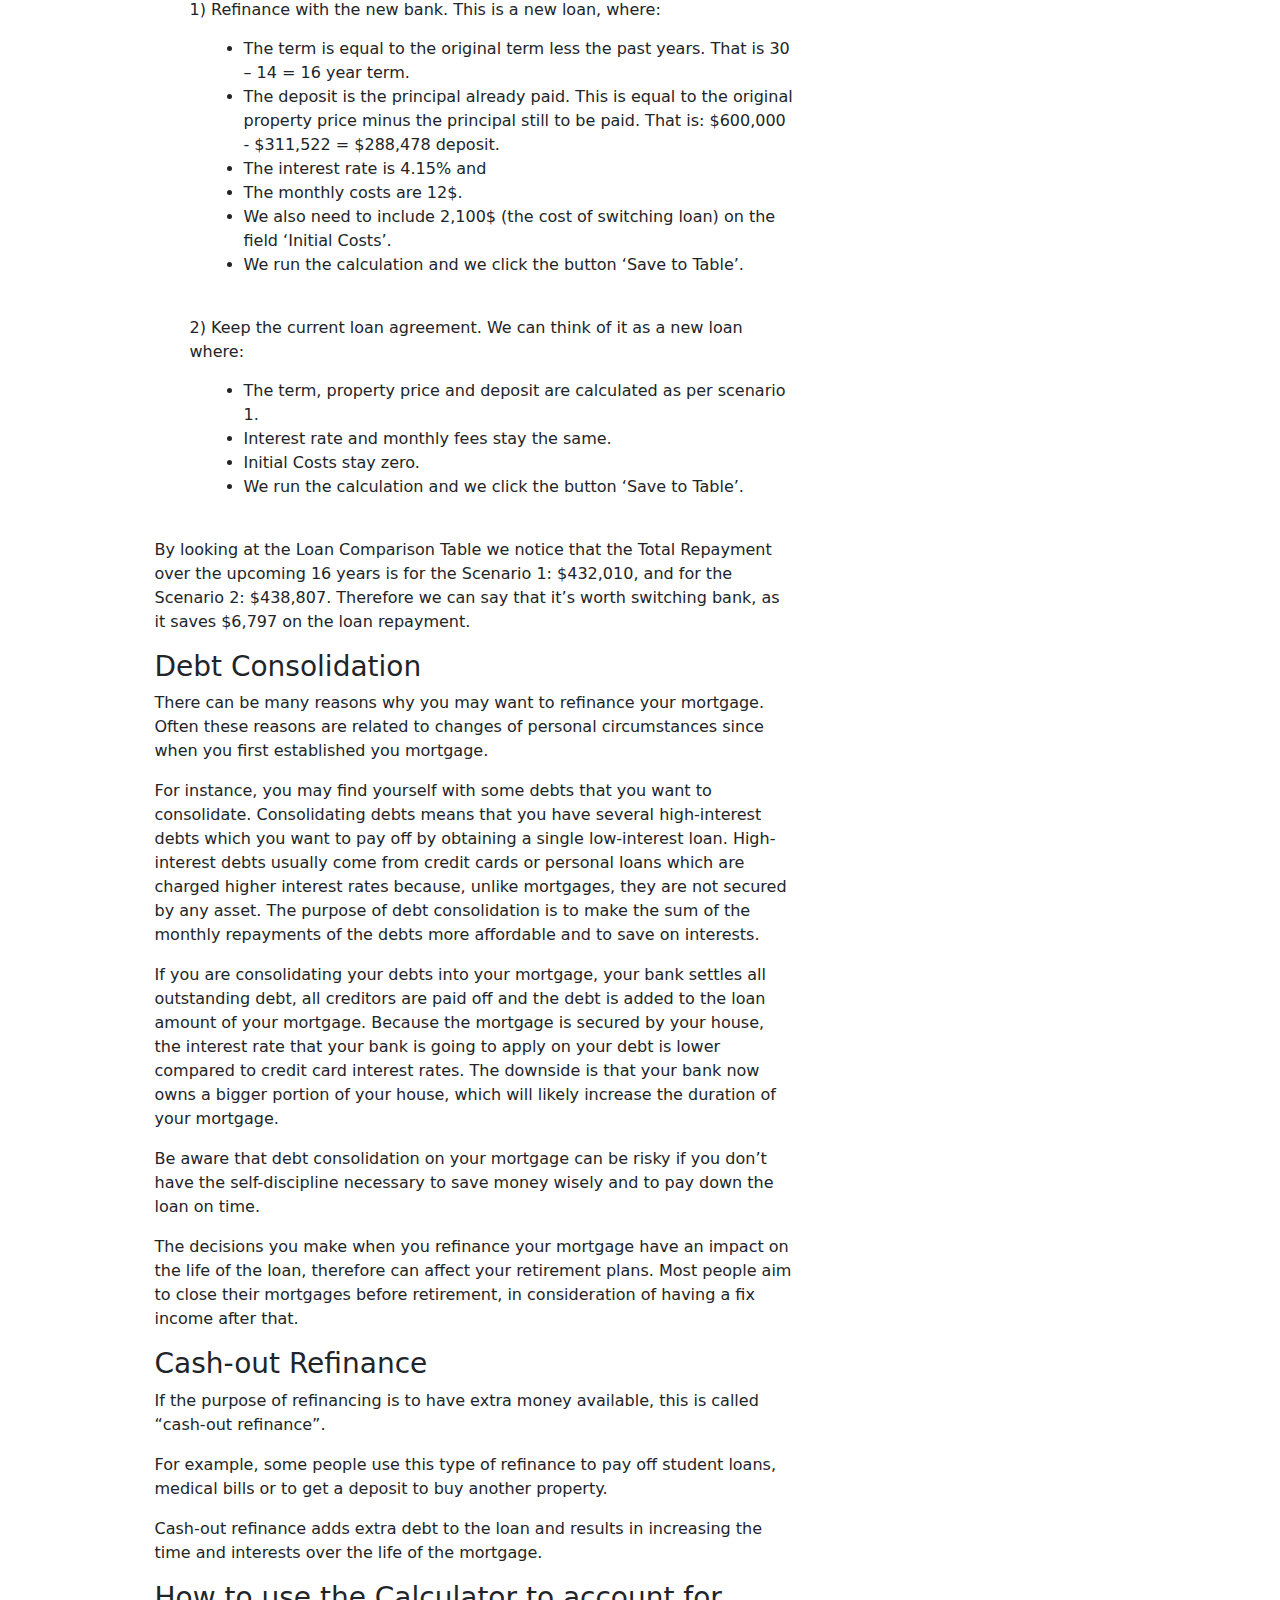
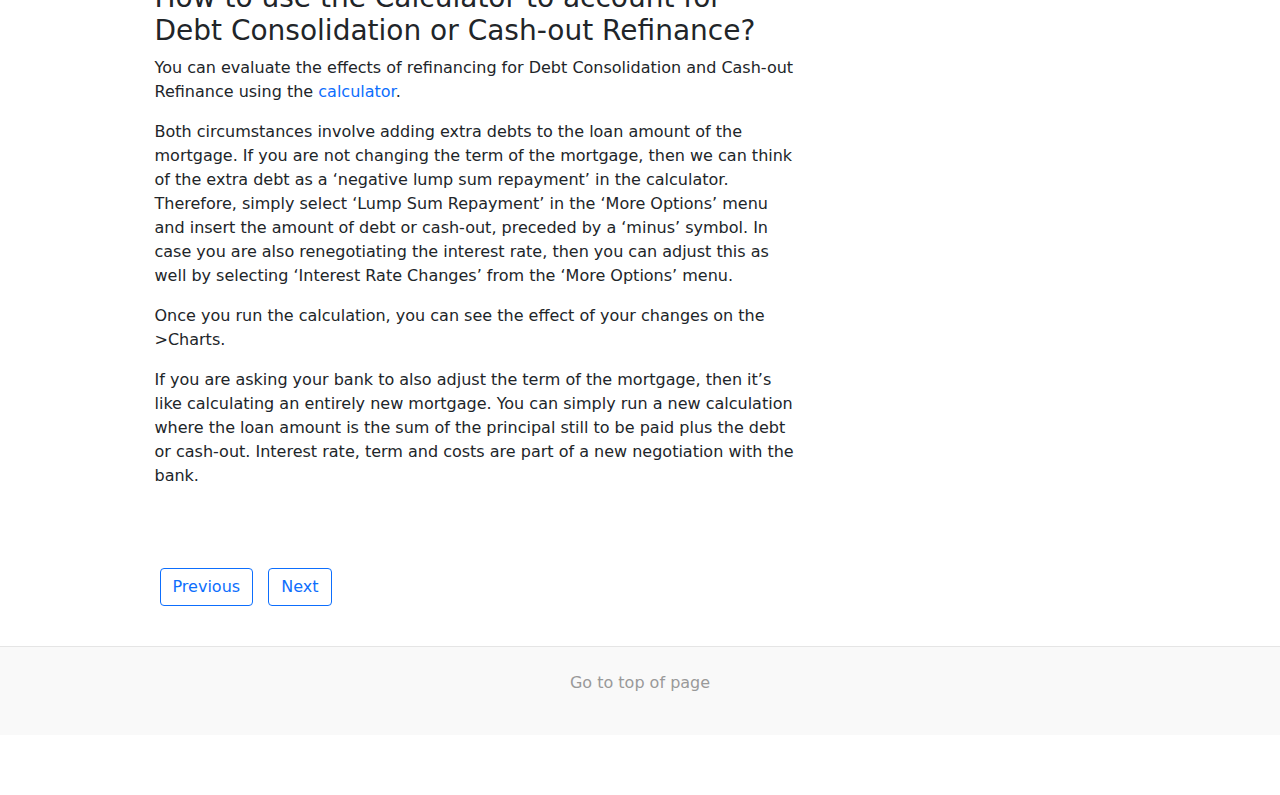
<file: Refinance.html>
<!DOCTYPE html>
<html lang="en">

<head>
    <script async src="https://pagead2.googlesyndication.com/pagead/js/adsbygoogle.js?client=ca-pub-4188197119245665" crossorigin="anonymous"></script>
    <meta charset="utf-8" />
    <meta name="viewport" content="width=device-width, initial-scale=1.0" />
    <title>Refinancing or changing bank for your home mortgage</title>

    <meta name="description" content="Find out how refinancing your mortgage can save you money. Learn about different refinancing options and how they affect your repayments.">
    <meta name="keywords" content="Refinance, Debt Consolidation,Cash-out Refinance" />
    <meta name="google-site-verification" content="1e32amAsIhcjnniWPD1Z1O2ujYNUBiGy9SEZVgwBjfk" />
    <meta name="p:domain_verify" content="61da562d30f2eb0b508a7dcbc0988277" /> <!--Pinterest-->

    <link rel="stylesheet" href="lib/bootstrap/dist/css/bootstrap.min.css" />
    <link rel="stylesheet" href="css/sited6ab.css?v=LKgXnOT71qH8-6R6Qz0LZAA0JWt9eX24TVraSShV5bo" />
    <link rel="icon" href="Assets/Logo_small_tab.png">

    <style>
        .LSD_Jumbotron-image {
            background: linear-gradient( rgba(50, 50, 50, 0.3), rgba(50, 50, 50, 0.1) ), url('Assets/kostiantyn-li-1sCXwVoqKAw-unsplash.jpg');
            background-size: cover;
            background-position: center center;
        }
    </style>

</head>

<body>
    <div data-include="topmenu.html"></div>

    <main b-cyro5tijtr role="main" class="mt-5">
        <article class="category-personal-finance">
            <div class="p-4 mb-4 LSD_Jumbotron-image text-center" role="banner" id="Top">
                <div class="container-fluid py-5">
                    <h1 class="display-5 fw-normal text-light" itemprop="headline">Refinancing or changing bank for your home mortgage</h1>

                    <div class="col-sm-7 pt-1">
                        <div class="mb-2">
                            <span class="category-badge">Personal Finance</span>
                        </div>
                        <div class="date-info">
                            <span>
                                <time datetime="2022-02-16T13:43:56+10:00" itemprop="datePublished">February 16, 2022</time>
                            </span>
                        </div>
                        <a class="author-info" href="https://www.linkedin.com/in/pietrofigatalamanca">
                            <img alt="Author" src="Assets/P_Pic.jpg" class="author-img" height="40" width="40" loading="lazy">
                            <span class="author-text">by</span>
                            <span class="author-name">Pietro Figa' Talamanca</span>
                        </a>
                    </div>

                </div>
            </div>

            <div role="main" class="container">
                <div class="row">
                    <div class="col-md-8 blog-main">
                        <div class="blog-post">
                            <h3 class="pb-3 mb-4 font-italic border-bottom">
                                From our <a href="https://www.app.mortgage-calculator-online.com">calculator</a>'s Instructions and Tips
                            </h3>

                            <p class="blog-post-meta"><em>February 16, 2022 by <a href="https://www.linkedin.com/in/pietrofigatalamanca">Pietro</a></em></p>
                            <!--Start Article-->
                            <p>Refinancing means changing the terms of an existing mortgage or replacing it with a new mortgage.</p>
                            <p>It is indeed a good practice to dedicate some time to re-evaluate your mortgage every few year to make sure you are getting the best deal from your bank. This may save you considerable amount of money over the life of the loan and possibly allow you to extinguish your mortgage earlier.</p>
                            <p>At any time you can rediscuss the terms of your mortgage with your bank or financial institution to:</p>
                            <ul style="list-style-type: disc;">
                                <li style="cursor:inherit">Rediscuss your interest rate</li>
                                <li style="cursor:inherit">Extend the duration to reduce the monthly payments.</li>
                                <li style="cursor:inherit">Change from an adjustable-rate to a fixed-rate loan or vice versa.</li>
                            </ul>
                            <p>Or you might have fund a better annual interest rate offered by another institution and you want to ask your bank if they can match it.</p>
                            <p>Lowering the interest rate of your loan can save you money and reduce your monthly payment. However, the cost of refinancing, including underwriting and other fees, may be considerable and refinancing might not make sense if you&rsquo;re only getting a marginally lower rate.</p>
                            <p>The costs of refinancing a mortgage range from 2% to 4% of the loan amount if you change bank, but it can be cheaper if you refinance with your current bank.</p>
                            <p>Thanks to our mortgage <a href="https://www.app.mortgage-calculator-online.com">calculator</a> you can calculate and compare your home loan refinancing options. Let&rsquo;s see an example.</p>
                            <h3 id="Refinance-example">Home Loan Refinance Calculation Example</h3>
                            <p>Let&rsquo;s assume the property price was $600,000, the deposit was $150,000 thus the loan amount was $450,000. The monthly costs were 8$, the annual rate was 4.49% and term was 30 year. Let&rsquo;s assume fourteen years have passed and now you found another bank that offers an interest rate of 4.15% but with monthly costs of 12$. You have calculated that the total cost of switching bank (i.e. fees for closing the current loan plus fees for opening a new one with the new bank) is 2,100$.</p>
                            <p>You want to know if it&rsquo;s worth switching bank.</p>
                            <p>From the bank statement you read that the principal remaining to pay after 14 years is $311,522 (alternatively you can use the calculator and read from the graph how much the principal remaining is after 14 years).</p>
                            <p>We consider two scenarios:</p>
                            <div>
                                <ul style="list-style-type: none;">
                                    <li style="cursor:inherit">1) Refinance with the new bank. This is a new loan, where:</li>
                                </ul>
                            </div>
                            <ul>
                                <li style="cursor:text; margin-left:54px">The term is equal to the original term less the past years. That is 30 &ndash; 14 = 16 year term.</li>
                                <li style="cursor:text; margin-left:54px">The deposit is the principal already paid. This is equal to the original property price minus the principal still to be paid. That is: $600,000 - $311,522 = $288,478 deposit.</li>
                                <li style="cursor:text; margin-left:54px">The interest rate is 4.15% and</li>
                                <li style="cursor:text; margin-left:54px">The monthly costs are 12$.</li>
                                <li style="cursor:text; margin-left:54px">We also need to include 2,100$ (the cost of switching loan) on the field &lsquo;Initial Costs&rsquo;.</li>
                                <li style="cursor:text; margin-left:54px">We run the calculation and we click the button &lsquo;Save to Table&rsquo;.</li>
                            </ul>
                            <br />
                            <div>
                                <ul style="list-style-type: none;">
                                    <li style="cursor:inherit">2) Keep the current loan agreement. We can think of it as a new loan where:</li>
                                </ul>
                            </div>
                            <ul>
                                <li style="cursor:text; margin-left:54px">The term, property price and deposit are calculated as per scenario 1. &nbsp;</li>
                                <li style="cursor:text; margin-left:54px">Interest rate and monthly fees stay the same.</li>
                                <li style="cursor:text; margin-left:54px">Initial Costs stay zero.</li>
                                <li style="cursor:text; margin-left:54px">We run the calculation and we click the button &lsquo;Save to Table&rsquo;.</li>
                            </ul>
                            <br />
                            <p>By looking at the Loan Comparison Table we notice that the Total Repayment over the upcoming 16 years is for the Scenario 1: $432,010, and for the Scenario 2: $438,807. Therefore we can say that it&rsquo;s worth switching bank, as it saves $6,797 on the loan repayment.</p>
                            <h3 id="debt-consolidation">Debt Consolidation</h3>
                            <p>There can be many reasons why you may want to refinance your mortgage. Often these reasons are related to changes of personal circumstances since when you first established you mortgage.</p>
                            <p>For instance, you may find yourself with some debts that you want to consolidate. Consolidating debts means that you have several high-interest debts which you want to pay off by obtaining a single low-interest loan. High-interest debts usually come from credit cards or personal loans which are charged higher interest rates because, unlike mortgages, they are not secured by any asset. The purpose of debt consolidation is to make the sum of the monthly repayments of the debts more affordable and to save on interests.</p>
                            <p>If you are consolidating your debts into your mortgage, your bank settles all outstanding debt, all creditors are paid off and the debt is added to the loan amount of your mortgage. Because the mortgage is secured by your house, the interest rate that your bank is going to apply on your debt is lower compared to credit card interest rates. The downside is that your bank now owns a bigger portion of your house, which will likely increase the duration of your mortgage.</p>
                            <p>Be aware that debt consolidation on your mortgage can be risky if you don&rsquo;t have the self-discipline necessary to save money wisely and to pay down the loan on time.</p>
                            <p>The decisions you make when you refinance your mortgage have an impact on the life of the loan, therefore can affect your retirement plans. Most people aim to close their mortgages before retirement, in consideration of having a fix income after that.</p>
                            <h3 id="cash-out-Refinance">Cash-out Refinance</h3>
                            <p>If the purpose of refinancing is to have extra money available, this is called &ldquo;cash-out refinance&rdquo;. &nbsp;&nbsp;</p>
                            <p>For example, some people use this type of refinance to pay off student loans, medical bills or to get a deposit to buy another property.</p>
                            <p>Cash-out refinance adds extra debt to the loan and results in increasing the time and interests over the life of the mortgage.</p>
                            <h3 id="debt-cash-out-example">How to use the Calculator to account for Debt Consolidation or Cash-out Refinance?</h3>
                            <p>You can evaluate the effects of refinancing for Debt Consolidation and Cash-out Refinance using the <a href="https://www.app.mortgage-calculator-online.com">calculator</a>.</p>
                            <p>Both circumstances involve adding extra debts to the loan amount of the mortgage. If you are not changing the term of the mortgage, then we can think of the extra debt as a &lsquo;negative lump sum repayment&rsquo; in the calculator. Therefore, simply select &lsquo;Lump Sum Repayment&rsquo; in the &lsquo;More Options&rsquo; menu and insert the amount of debt or cash-out, preceded by a &lsquo;minus&rsquo; symbol. In case you are also renegotiating the interest rate, then you can adjust this as well by selecting &lsquo;Interest Rate Changes&rsquo; from the &lsquo;More Options&rsquo; menu.</p>
                            <p>Once you run the calculation, you can see the effect of your changes on the >Charts.</p>
                            <p>If you are asking your bank to also adjust the term of the mortgage, then it&rsquo;s like calculating an entirely new mortgage. You can simply run a new calculation where the loan amount is the sum of the principal still to be paid plus the debt or cash-out. Interest rate, term and costs are part of a new negotiation with the bank.</p>
                            <!--End Article-->
                            <p><br></p>
                        </div>

                        <br />
                        <nav class="blog-pagination">
                            <a class="btn btn-outline-primary " href="Mortgage-guide.html">Previous</a>
                            <a class="btn btn-outline-primary" href="Buy-vs-rent.html">Next</a>
                        </nav>
                        <br />

                    </div><!-- /.blog-main -->

                    <aside class="col-md-4 blog-sidebar">
                        <iframe width="" height="200" src="https://www.youtube.com/embed/videoseries?list=PLuIJyk2VhEM9__zKxwR69lf6wByrwVKXH" title="YouTube video player" frameborder="0" allow="accelerometer; autoplay; clipboard-write; encrypted-media; gyroscope; picture-in-picture" allowfullscreen=""></iframe>

                        <div class="p-3 mb-3 bg-light rounded border">
                            <h4 class="font-italic">About</h4>
                            <p class="mb-0">This article is part of the <em>'Instructions and Tips'</em> for our online<a href="https://www.app.mortgage-calculator-online.com"> calculator</a>. Find out more about the project by visiting our <a href="index.html">home </a>page.</p>
                        </div>

                        <div class="p-3">
                            <h4 class="font-italic">Articles</h4>
                            <ol class="list-unstyled mb-0">
                                <li style="line-height:1.1; margin-bottom:10px;"><a href="Mortgage-guide.html">Quick Start Guide to your mortgage calculation</a></li>
                                <li style="line-height:1.1; margin-bottom:10px;"><a href="Buy-vs-rent.html">Buy or Rent: which one is better for me and how do I compare the two scenarios?</a></li>
                                <li style="line-height:1.1; margin-bottom:10px;"><a href="Equated-monthly-instalment.html">How is the Minimum Monthly Repayment calculated? - Equated Monthly Instalment (EMI)</a></li>
                                <li style="line-height:1.1; margin-bottom:10px;"><a href="Mortgage-faq.html">Mortgage FAQ</a></li>
                            </ol>
                        </div>

                    </aside><!-- /.blog-sidebar -->

                </div><!-- /.row -->

            </div>
        </article>
        <footer class="blog-footer">
            <p>
                <a style="cursor:pointer" onclick="document.getElementById('Top').scrollIntoView({behavior:'smooth',block: 'center'})" title="Go to top of page">Go to top of page</a>
            </p>
        </footer>
    </main>

    <script src="lib/jquery/dist/jquery.min.js"></script>
    <script src="lib/bootstrap/dist/js/bootstrap.bundle.min.js"></script>
    <script src="js/include-menu.js"></script>
</body>

</html>
</file>
<file: css/sited6ab.css>
html {
    font-size: 14px;
    scroll-behavior: smooth;
  position: relative;
  min-height: 100%;}

@media (min-width: 768px) {
  html {
    font-size: 16px;
  }
}



body {
  margin-bottom: 60px;
}

/*Blog css*/
/*@media (min-width: 768px) {
    .container {
        width: 750px;
    }
}
*/
/*@media (min-width: 992px) {
    .container {
        width: 970px;
    }
}*/

a {
    text-decoration: none
}

    a:hover {
        text-decoration: underline
    }

.container {
    padding-right: 15px;
    padding-left: 15px;
    margin-right: auto;
    margin-left: auto;
}

.LSD-Blog-Container {
}

@media (min-width: 1200px) {
    .container, .container-lg, .container-md, .container-sm, .container-xl {
        max-width: 1001px;
    }
}

@media (max-width: 1150px) {
    .LSD-Blog-Container {
        max-width: 100%;
    }
}

@media (max-width: 1150px) {
    .LSD-Blog-Container {
        padding-left: 3em;
        padding-right: 3em;
    }
}

@media (max-width: 1300px) {
    .LSD-Blog-Container {
        max-width: 1000px;
    }
}

.LSD-entry {
    padding-top: 42px;
    padding-bottom: 42px;
    line-height: 1.7;
    word-break: break-word;
}

.LSD_BackgroundImage2 {
    background-image: url('../Assets/Logo_small_red.png');
    background-color: transparent;
    background-repeat: no-repeat;
    background-size: contain;
    /*min-height: 50px;*/
    transition: .3s ease;
}
/*.LSD_Jumbotron {
    background: linear-gradient(rgba(50, 50, 50, 0.3), rgba(50, 50, 50, 0.1));  Default gradient 
}*/

@media (min-width: 768px) {
    .LSD_BackgroundImage2 {
        /*        display: none;
*/
    }

    #section1 {
        height: 100px;
        background-color: green;
    }

    #section2 {
        height: 100px;
        background-color: silver;
    }



    .jumbotron {
        background-color: rgba(255,255,255,0);
        border-radius: 0;
    }
}
ul {
    padding-left: 35px;
    margin-bottom: 15px;
}

.blog-footer {
    padding: 1.5rem 0;
    color: #999;
    text-align: center;
    background-color: #f9f9f9;
    border-top: 0.05rem solid #e5e5e5;
    margin-top: 1rem;
}

/*Articles css*/
.category-badge {
    cursor: inherit;
    padding: 3px 8px 2px;
    display: inline-block;
    height: auto;
    line-height: 1.2em;
    border-radius: 10px;
    background-color: #005BDC;
    color: #ffffff;
    font-size: .7em;
    font-weight: 700;
    text-decoration: none;
    text-transform: uppercase;
    margin-right: 10em;
}

.blog-post time {
    opacity: .7;
    vertical-align: baseline;
    margin-bottom: 0.5em;
    font-size: .8em;
    text-transform: uppercase;
    color: inherit;
}

.blog-post a img {
    margin-right: 10px;
    width: 36px;
    border-radius: 50%;
    height: 40px;
}

.blog-post .author {
    font-style: italic;
    opacity: 0.9;
    text-transform: uppercase;
}

.blog-post-meta em {
    display: block;
}

.blog-post ul {
    cursor: inherit;
}

    .blog-post ul li {
        cursor: inherit;
    }

.blog-post section {
    margin-bottom: 1em;
}

.blog-post iframe {
    display: block;
    margin: 1em 0;
}

.blog-post .lead {
    opacity: .7;
    vertical-align: baseline;
    font-size: 1.25rem;
    margin-bottom: 0.5em;
}

.blog-pagination a {
    margin: 0 5px;
}

.badge {
    cursor: inherit;
    padding: 3px 8px 2px;
    display: inline-block;
    height: auto;
    line-height: 1.2em;
    border-radius: 10px;
    background-color: #005BDC;
    color: #ffffff;
    font-size: .7em;
    font-weight: 700;
    text-decoration: none;
    text-transform: uppercase;
}

.date-info {
    opacity: .7;
    vertical-align: baseline;
    margin-bottom: 0.5em;
    font-size: .8em;
    text-transform: uppercase;
    /*color: inherit;*/
    color: #f8f9fa;
    margin: 0 2em 0 0;
    vertical-align: middle;
}

.author-info {
    display: inline-block;
    vertical-align: middle;
}

.author-img {
    margin-right: 10px;
    width: 36px;
    border-radius: 50%;
    height: 40px;
}

.author-text {
    font-style: italic;
    opacity: 0.9;
}

.author-name {
    text-transform: uppercase;
    opacity: 0.9;
}
/*End rticles css*/
</file>
